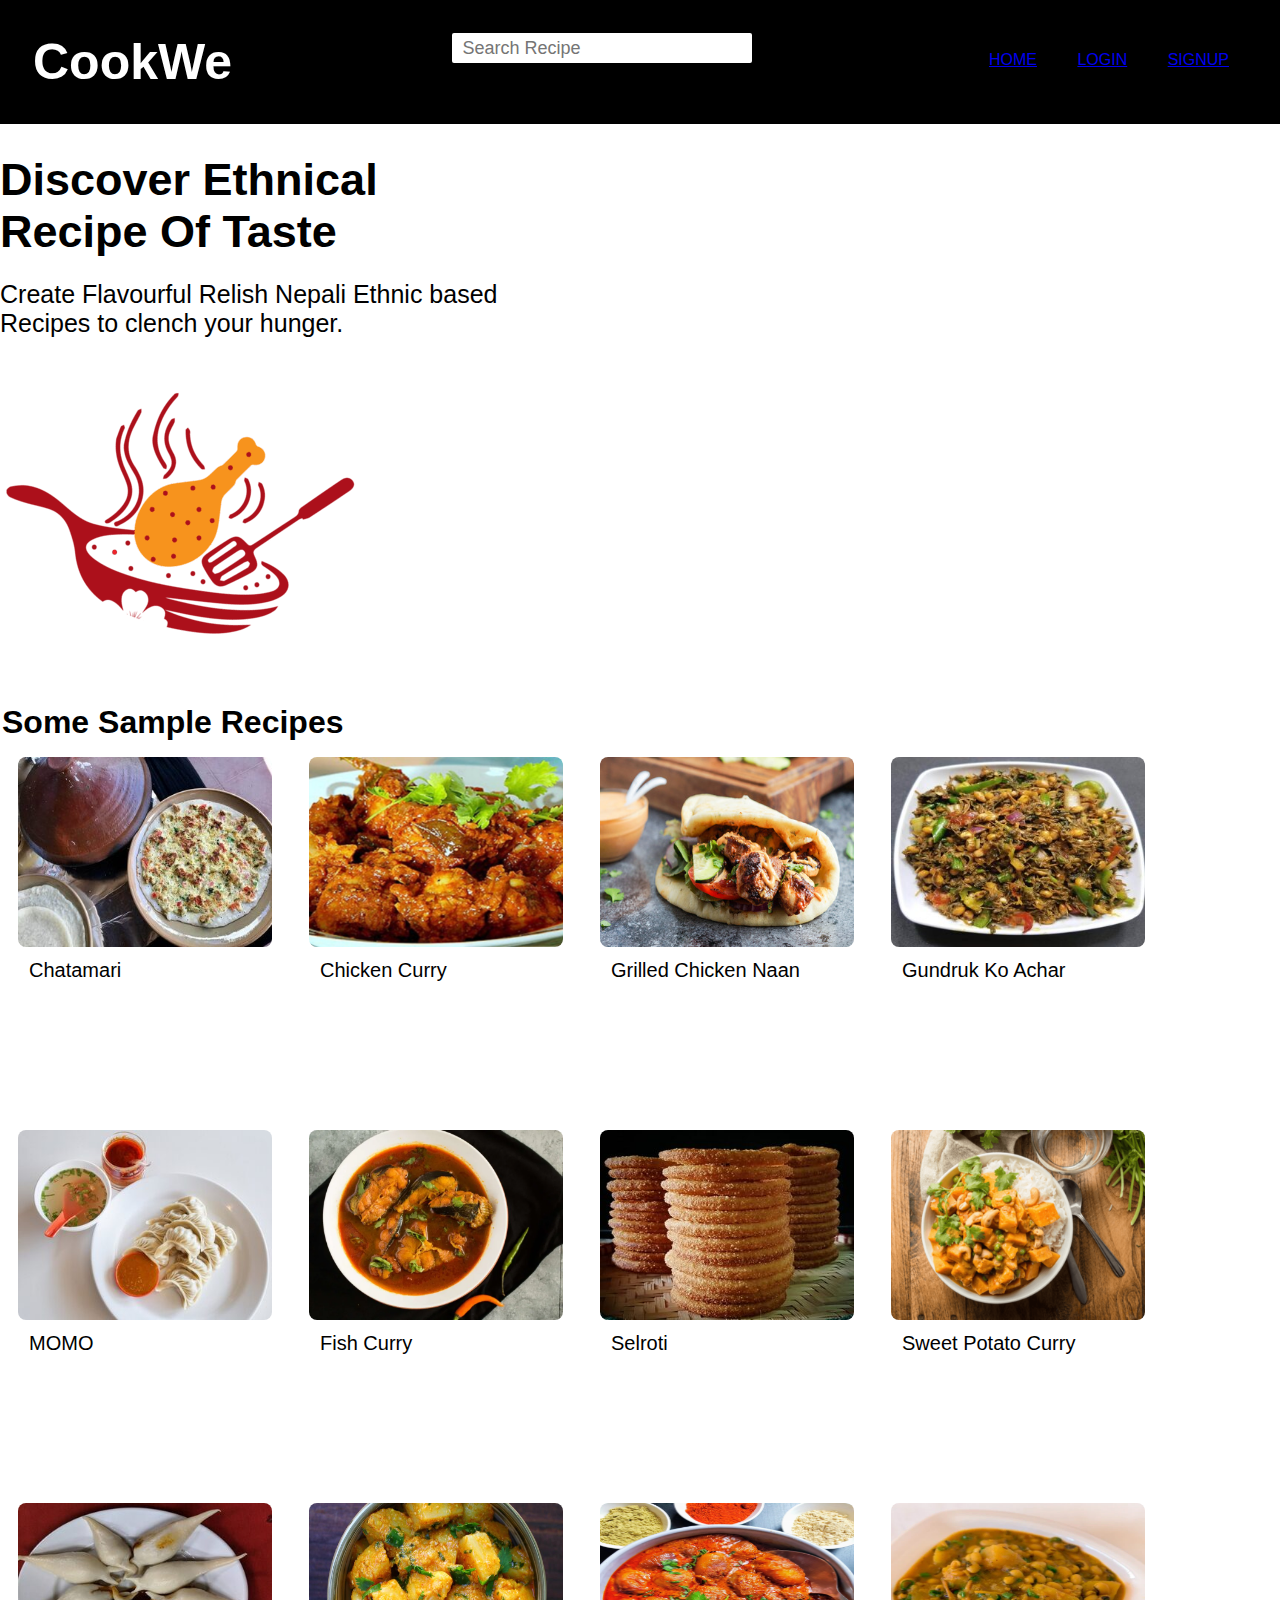
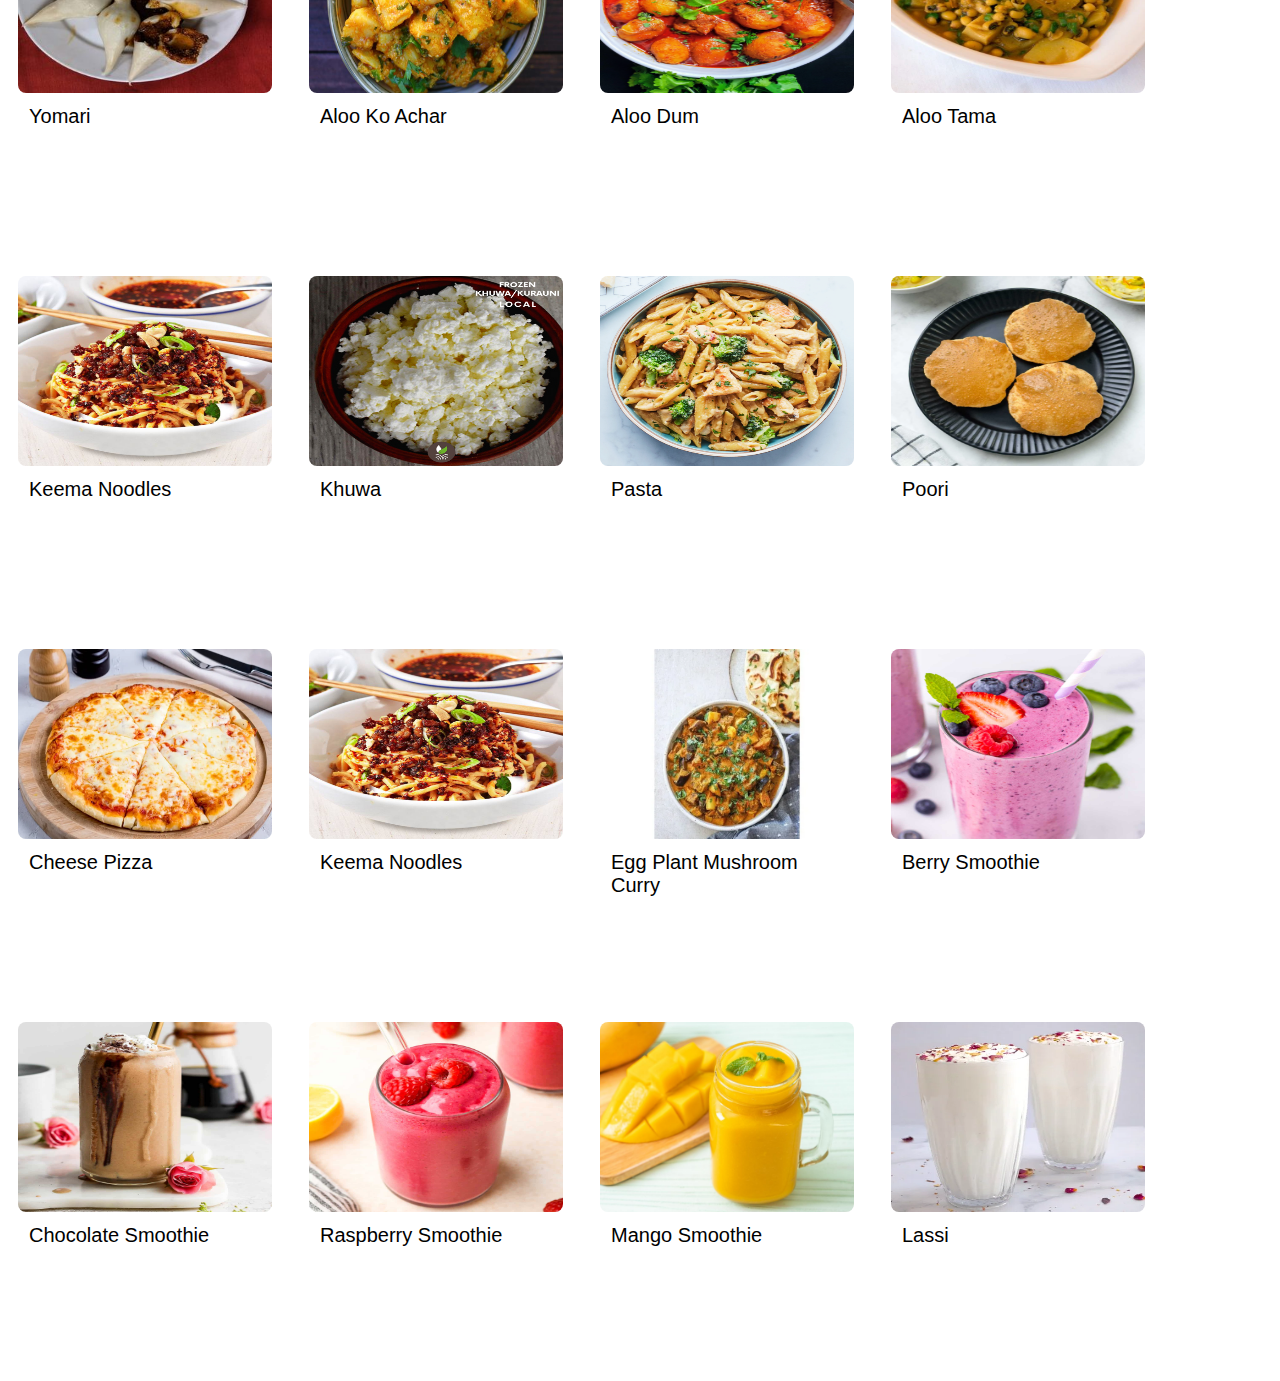
<file: index.html>
<!DOCTYPE html>
<html lang="en">
<head>
    <meta charset="UTF-8">
    <meta name="viewport" content="width=device-width, initial-scale=1.0">
    <title>Document</title>
    <link rel="stylesheet" type="text/css" href="style.css">
    <link rel="stylesheet" href="https://cdnjs.cloudflare.com/ajax/libs/font-awesome/6.5.1/css/all.min.css">
    <style>
        *{
    margin: 0;
    padding: 0px;
    box-sizing: border-box;
}
body {
    font-family: Arial, sans-serif;
    width: 100%;
    height: 100vh;
    background-color: white;
    margin-right: 100px;
}
  /*.section {
    margin-left: 200px;
  }*/
  .cards{
    border: 1px solid white;
    margin: 15px 20px 15px 15px;
    float: left;
    width: 256px;
    height: 343px;
    justify-content: center;
    align-items: center;
  }
 .cards img{
    width: 100%;
    height: 190px;
   
    border-radius: 8px;
 }
 .name{
    padding: 8px;
    margin-left: 3px;
    color:black;
    font-size: 20px;
 }
 .main .text{
    margin-right: 300px;
 }
 .button{
    text-align: left;
 }
 /*ul{
    list-style: none;
    background: black;

  }
  ul li{
    display: inline-block;
    position: relative;
  }
  ul li a{
    display: block;
    padding: 20px 25px;
    color: white;
    text-decoration: none;
    text-align: center;
    font-size: 20px;
  }
  ul li ul.dropdown{
    display: block;
  }
  ul li ul.dropdown{
    width: 100%;
    background: red;
    position: absolute;
    z-index: 999;
    display: none;
  }*/
    </style>
</head>
<body>
    <header>
        <div class="container">
            <nav>
                <div class="logo">
                    <h1>CookWe</h1>
                </div>
                <div class="input">
                    <input type="text" value="" id="inp" placeholder="Search Recipe">
                    <i class="fa-solid fa-magnifying-glass"></i>
                </div>
                
                <!--<ul>
                    <li><a href="home.html">Home</a></li>
                    <li>
                        <a href="Category">Category</a>
                        <ul class="dropdown">
                            <li><a href="#">Veg</a></li>
                            <li><a href="#">Non-veg</a></li>
                            <li><a href="#">Desserts</a></li>
                            <li><a href="#">Drinks</a></li>
                            <li><a href="#">Pickels</a></li>
                            <li><a href="#">Curry</a></li>

                        </ul>
                    </li>
                    <li><a href="login.html">Login</a></li>
                    <li><a href="signup.html">SignUp</a></li>


                </ul>-->
                <div class="nav">
                    <ul>
                        <li><a href="home.html">Home</a></li>
                        <li><a href="login.html">LOGIN</a></li>
                        <li><a href="signup.html">SIGNUP</a></li>
                      </ul>
                </div>
            </nav>
            <!--main page-->
            <div class="main">
                <div class="text">
                    <h1>Discover Ethnical Recipe Of Taste</h1>
                    <p>Create Flavourful Relish Nepali Ethnic based Recipes to clench your hunger. </p>
                   
                </div>
                <img src="cooklogo.png" alt="">
            </div>
            <!--card food-->
            <table>
                <tr>
                    <td>
                        <div class="head">
                            <h1>Some Sample Recipes</h1>
                        </div>
    <section>
    <div class="card">
        <div class="cards">
            <a href="chatamarii.html"><img src="chatamari.jpg" alt=""></a>
            <div class="name">Chatamari</div>
        </div>
        <div class="cards">
            <a href="#"><img src="chickencurry.png" alt=""></a>
            <div class="name">Chicken Curry</div>
        </div>
        <div class="cards">
            <a href="#"><img src="grilledchickennaan.jpg" alt=""></a>
            <div class="name">Grilled Chicken Naan</div>
        </div>
        <div class="cards">
            <a href="#"><img src="gundrukachar.jpg" alt=""></a>
            <div class="name">Gundruk Ko Achar</div>
        </div>
        <div class="cards">
            <a href="#"><img src="momo.jpg" alt=""></a>
            <div class="name">MOMO</div>
        </div>
        <div class="cards">
            <a href="#"><img src="fishcurry.webp" alt=""></a>
            <div class="name">Fish Curry</div>
        </div>
        <div class="cards">
            <a href="#"><img src="selroti.jpg" alt=""></a>
            <div class="name">Selroti</div>
        </div>
        <div class="cards">
            <a href="#"><img src="sweetpotatocurry.png" alt=""></a>
            <div class="name">Sweet Potato Curry</div>
        </div>
        <div class="cards">
            <a href="#"><img src="yomari.jpg" alt=""></a>
            <div class="name">Yomari</div>
        </div>
        <div class="cards">
            <a href="#"><img src="alooachar.jpg" alt=""></a>
            <div class="name">Aloo Ko Achar</div>
        </div>
        <div class="cards">
            <a href="#"><img src="aloodum.webp" alt=""></a>
            <div class="name">Aloo Dum</div>
        </div>
        <div class="cards">
            <a href="#"><img src="alootama.webp" alt=""></a>
            <div class="name">Aloo Tama</div>
        </div>
        <div class="cards">
            <a href="#"><img src="keema noodles.jpg" alt=""></a>
            <div class="name">Keema Noodles</div>
        </div>
        <div class="cards">
            <a href="#"><img src="khuwa.png" alt=""></a>
            <div class="name">Khuwa</div>
        </div>
        <div class="cards">
            <a href="#"><img src="pasta.webp" alt=""></a>
            <div class="name">Pasta</div>
        </div>
        <div class="cards">
            <a href="#"><img src="poori.webp" alt=""></a>
            <div class="name">Poori</div>
        </div>
        <div class="cards">
            <a href="#"><img src="cheesepizza.webp" alt=""></a>
            <div class="name">Cheese Pizza</div>
        </div>

        <div class="cards">
            <a href="#"><img src="keema noodles.jpg" alt=""></a>
            <div class="name">Keema Noodles</div>
        </div>
        <div class="cards">
            <a href="#"><img src="eggplantmushroomcurry.webp" alt=""></a>
            <div class="name">Egg Plant Mushroom Curry</div>
        </div>
        <div class="cards">
            <a href="#"><img src="berrysmoothie.jpg" alt=""></a>
            <div class="name">Berry Smoothie</div>
        </div>
       
        <div class="cards">
            <a href="#"><img src="chcolatesmoothie.jpg" alt=""></a>
            <div class="name">Chocolate Smoothie</div>
        </div>
        <div class="cards">
            <a href="#"><img src="raspberrysmothie.jpg" alt=""></a>
            <div class="name">Raspberry Smoothie</div>
        </div>
        <div class="cards">
            <a href="#"><img src="mangosmoothie.jpg" alt=""></a>
            <div class="name">Mango Smoothie</div>
        </div>
        <div class="cards">
            <a href="#"><img src="lassi.webp" alt=""></a>
            <div class="name">Lassi</div>
        </div>
        
    </div>
</section>
</body>
</html>
</file>
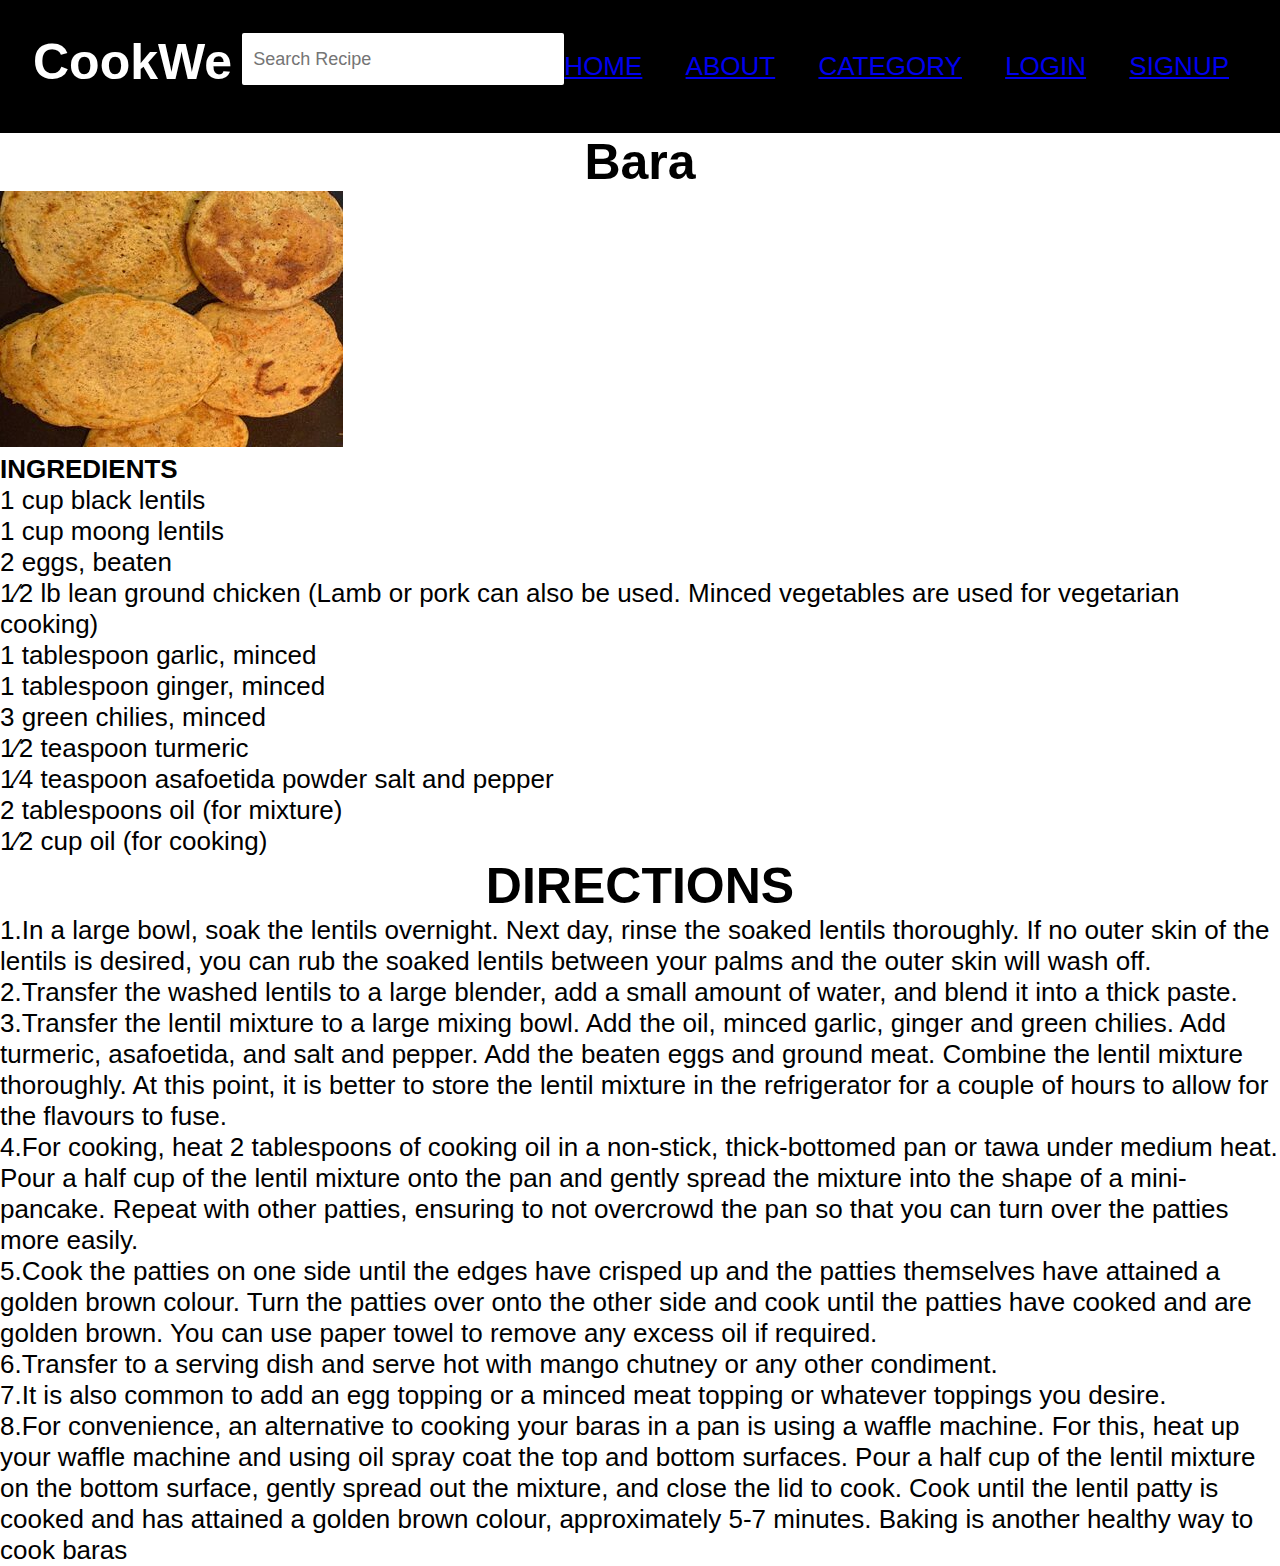
<file: bara.html>
<!DOCTYPE html>
<html lang="en">
<head>
    <meta charset="UTF-8">
    <meta name="viewport" content="width=device-width, initial-scale=1.0">
    <title>bara</title>
</head>
<body>
    <header>
        <div class="container">
            <nav>
                <div class="logo">
                    <h1>CookWe</h1>
                </div>
                
                <div class="input">
                    <input type="text" value="" id="inp" placeholder="Search Recipe">
                    <i class="fa-solid fa-magnifying-glass"></i>
                </div>
                
    <div class="nav">
        <ul>
            <li><a href="home.html">Home</a></li>
            <li><a href="about.html">About</a></li>
            <li><a href="#">Category</a></li>
            <li><a href="login.html">LOGIN</a></li>
            <li><a href="signup.html">SIGNUP</a></li>
          </ul>
    </div>
    
</header>

    
</div>
    <style>
        *{
            font-size: 30px;
        }
.ingredients{
    text-align: center;
    
}
.img{
    text-align: center;
}
h1{
  border-right: 45px;
    text-align: center;
    font-size: 50px;
}
img .ing{
    text-align: right;
    font-size: 35px;
}
*{
    margin: 0;
    padding: 0%;
}
body {
    font-family: Arial, sans-serif;
    margin: 0;
    padding: 0;
    background-color: white;
  }
  nav{
    display: flex;
    justify-content: space-between;
    background-color: black;
    color: white;
    padding: 33px;
    box-shadow: 0px 4px 2px white;
  }
  .nav ul li{
    display: inline-block;
    padding: 18px;
    text-transform: uppercase;
}
.nav ul li a:hover{
    box-shadow: 0 3px 50px red,0 3px 50px red,o 3px 50px red,0 3px 50px red;
}
  .logo h1{
    font-size: 50px;
    color: white;
  }
  .icon{
    margin-left: -11px;
  }
  .icon i{
    font-size: 22px;
    margin-inline: 11px;
    background-color: white;
    color: black;
    padding: 11px;
    border-radius: 2px;
  }
  .icon i:hover{
    color: red;
    cursor: pointer;
  }
  nav input{
    width: 300px;
    padding: 11px;
    height: 30px;
    border: none;
    outline: none;
    font-size: 18px;
    border-radius: 2px;
  }
  .input i{
    margin-left: -28px;
    color: black;
    font-size: 20px;
  }
  .main{
    display: flex;
    justify-content: space-around;
  }
  .main .img{
    width: 33%;
    margin-top: 50px;
  }
  .main .text{
    width: 500px;
    margin-top: 30px;
  }
  .text h1{
    font-size: 45px;
    color: black;
  }
  .text p{
    color: black;
    font-size: 25px;
    margin-top: 22px;
  }
  .text button{
    margin-top: 20px;
    border: none;
    outline: none;
    background-color: black;
    color: white;
    border-radius: 2px;
    font-size: 22px;
    width: 140px;
    height: 40px;
  }
  .crd{
    display: flex;
    justify-content: center;
    color: black;
  }
  .crd .card{
    width: 1000px;
    background-color: white;
    border-radius: 2px;
    padding: 7px;
   
  }
  .crd img{
    padding: 7px;
    border-radius: 2px;
    display: flex;
    width: 343px;
    height: 256px;
    margin: auto;
  border-radius: 8px;
  }
  .card h2{
    margin-top: 12px;

  }
  .head h1{
    text-align: left;
    
  }
  /*.card button{
    margin-top: 25px;
    border: none;
    outline: none;
    background-color: black;
    color: white;
    border-radius: 2px;
    font-size: 22px;
    width: 140px;
    height: 38px;
  }*/
  /*.review .customer{
    width: 343px;
    height: 246px;
    background-color: black;
    color: white;
    text-align: center;
  }
  .customer img{
    width: 33%;
    border-radius: 50%;
  }*/

  
    </style>
    <h1>Bara</h1>
</body>
<img src="bara.jpg" alt="">
<p>
   <style>
    *{
        font-size: 26px;
    }
   </style>
    <h2> INGREDIENTS</h2>
1 cup black lentils <br>
1 cup moong lentils <br>
2 eggs, beaten <br>
1⁄2 lb lean ground chicken (Lamb or pork can also be used. Minced vegetables are used for vegetarian cooking) <br>
1 tablespoon garlic, minced <br>
1 tablespoon ginger, minced <br>
3 green chilies, minced <br>
1⁄2 teaspoon turmeric <br>
1⁄4 teaspoon asafoetida powder
    salt and pepper <br>
2 tablespoons oil (for mixture) <br>
1⁄2 cup oil (for cooking)
</p>
<p>
    <h1> DIRECTIONS</h1>
1.In a large bowl, soak the lentils overnight. Next day, rinse the soaked lentils thoroughly. If no outer skin of the lentils is desired, you can rub the soaked lentils between your palms and the outer skin will wash off. <br>
2.Transfer the washed lentils to a large blender, add a small amount of water, and blend it into a thick paste. <br>
3.Transfer the lentil mixture to a large mixing bowl. Add the oil, minced garlic, ginger and green chilies. Add turmeric, asafoetida, and salt and pepper. Add the beaten eggs and ground meat. Combine the lentil mixture thoroughly. At this point, it is better to store the lentil mixture in the refrigerator for a couple of hours to allow for the flavours to fuse. <br>
4.For cooking, heat 2 tablespoons of cooking oil in a non-stick, thick-bottomed pan or tawa under medium heat. Pour a half cup of the lentil mixture onto the pan and gently spread the mixture into the shape of a mini-pancake. Repeat with other patties, ensuring to not overcrowd the pan so that you can turn over the patties more easily. <br>
5.Cook the patties on one side until the edges have crisped up and the patties themselves have attained a golden brown colour. Turn the patties over onto the other side and cook until the patties have cooked and are golden brown. You can use paper towel to remove any excess oil if required. <br>
6.Transfer to a serving dish and serve hot with mango chutney or any other condiment. <br>
7.It is also common to add an egg topping or a minced meat topping or whatever toppings you desire. <br>
8.For convenience, an alternative to cooking your baras in a pan is using a waffle machine. For this, heat up your waffle machine and using oil spray coat the top and bottom surfaces. Pour a half cup of the lentil mixture on the bottom surface, gently spread out the mixture, and close the lid to cook. Cook until the lentil patty is cooked and has attained a golden brown colour, approximately 5-7 minutes. Baking is another healthy way to cook baras <br>
</p>
</html>
</file>
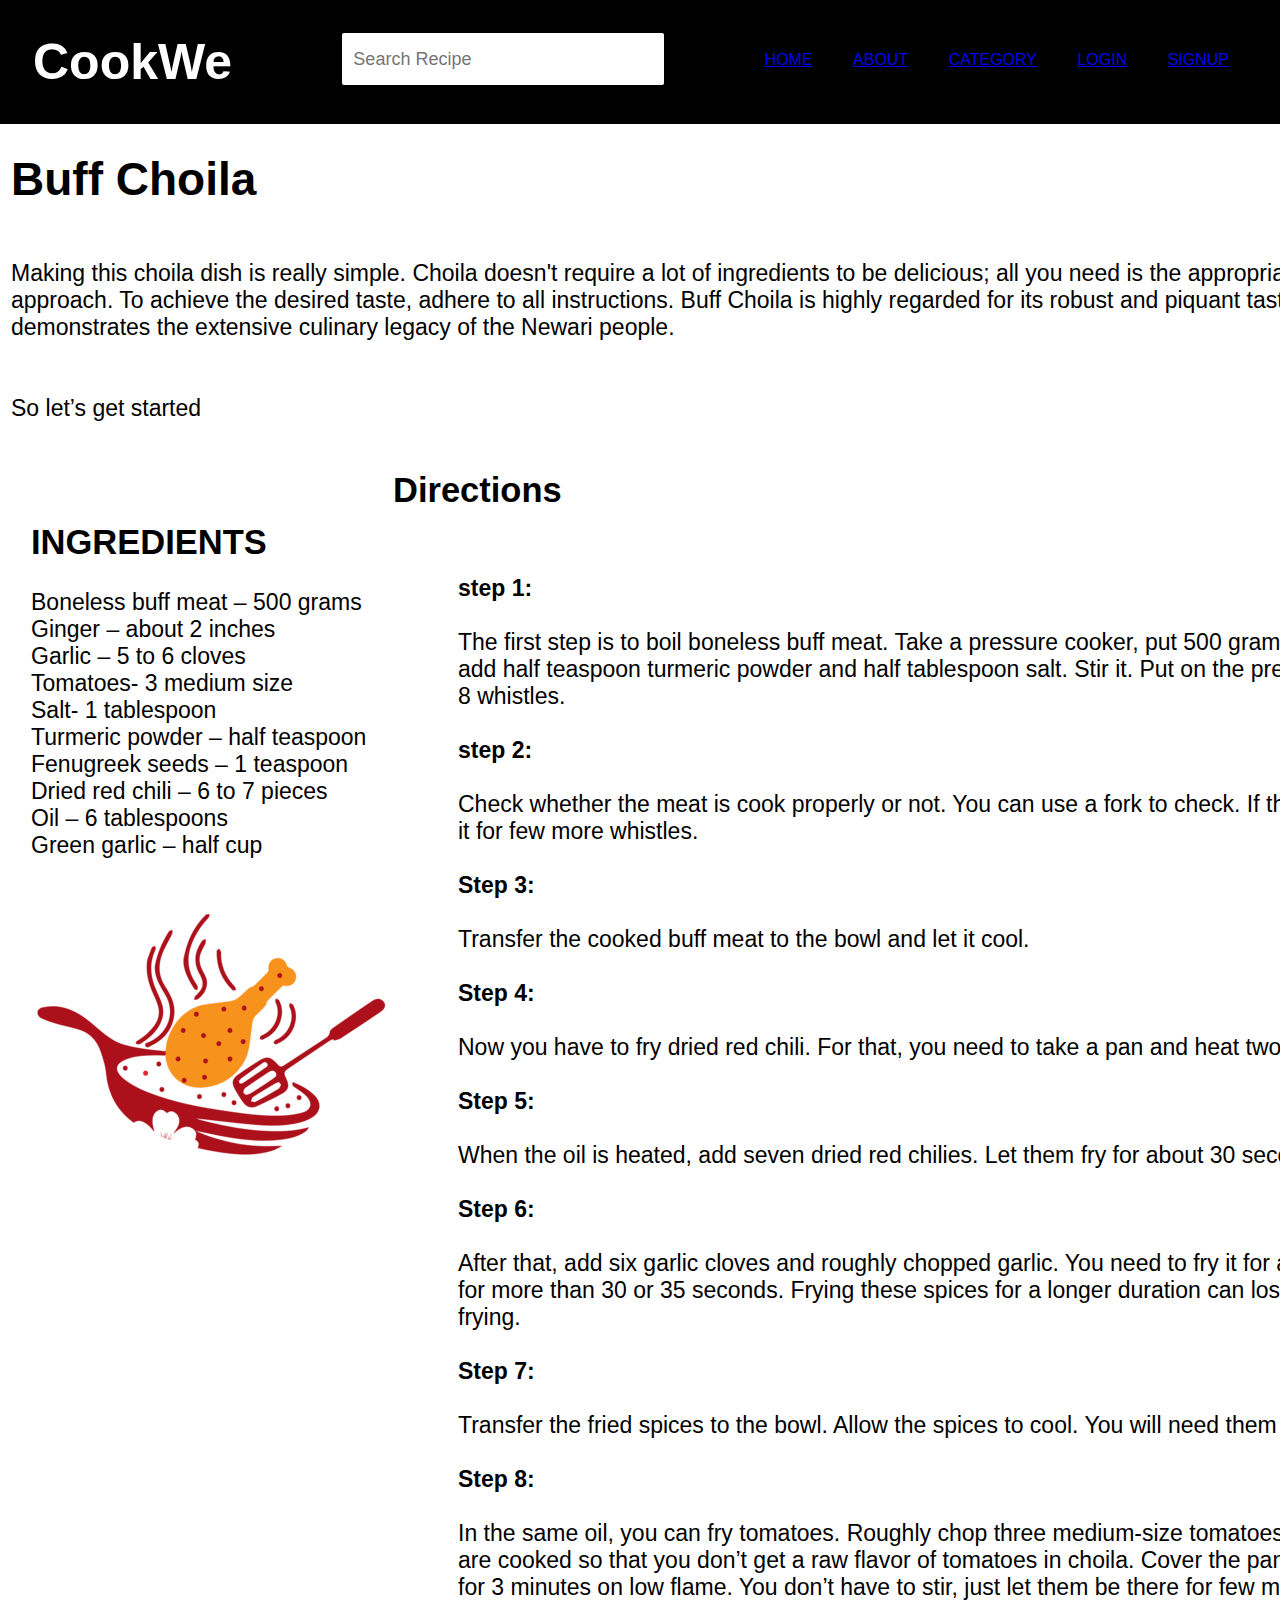
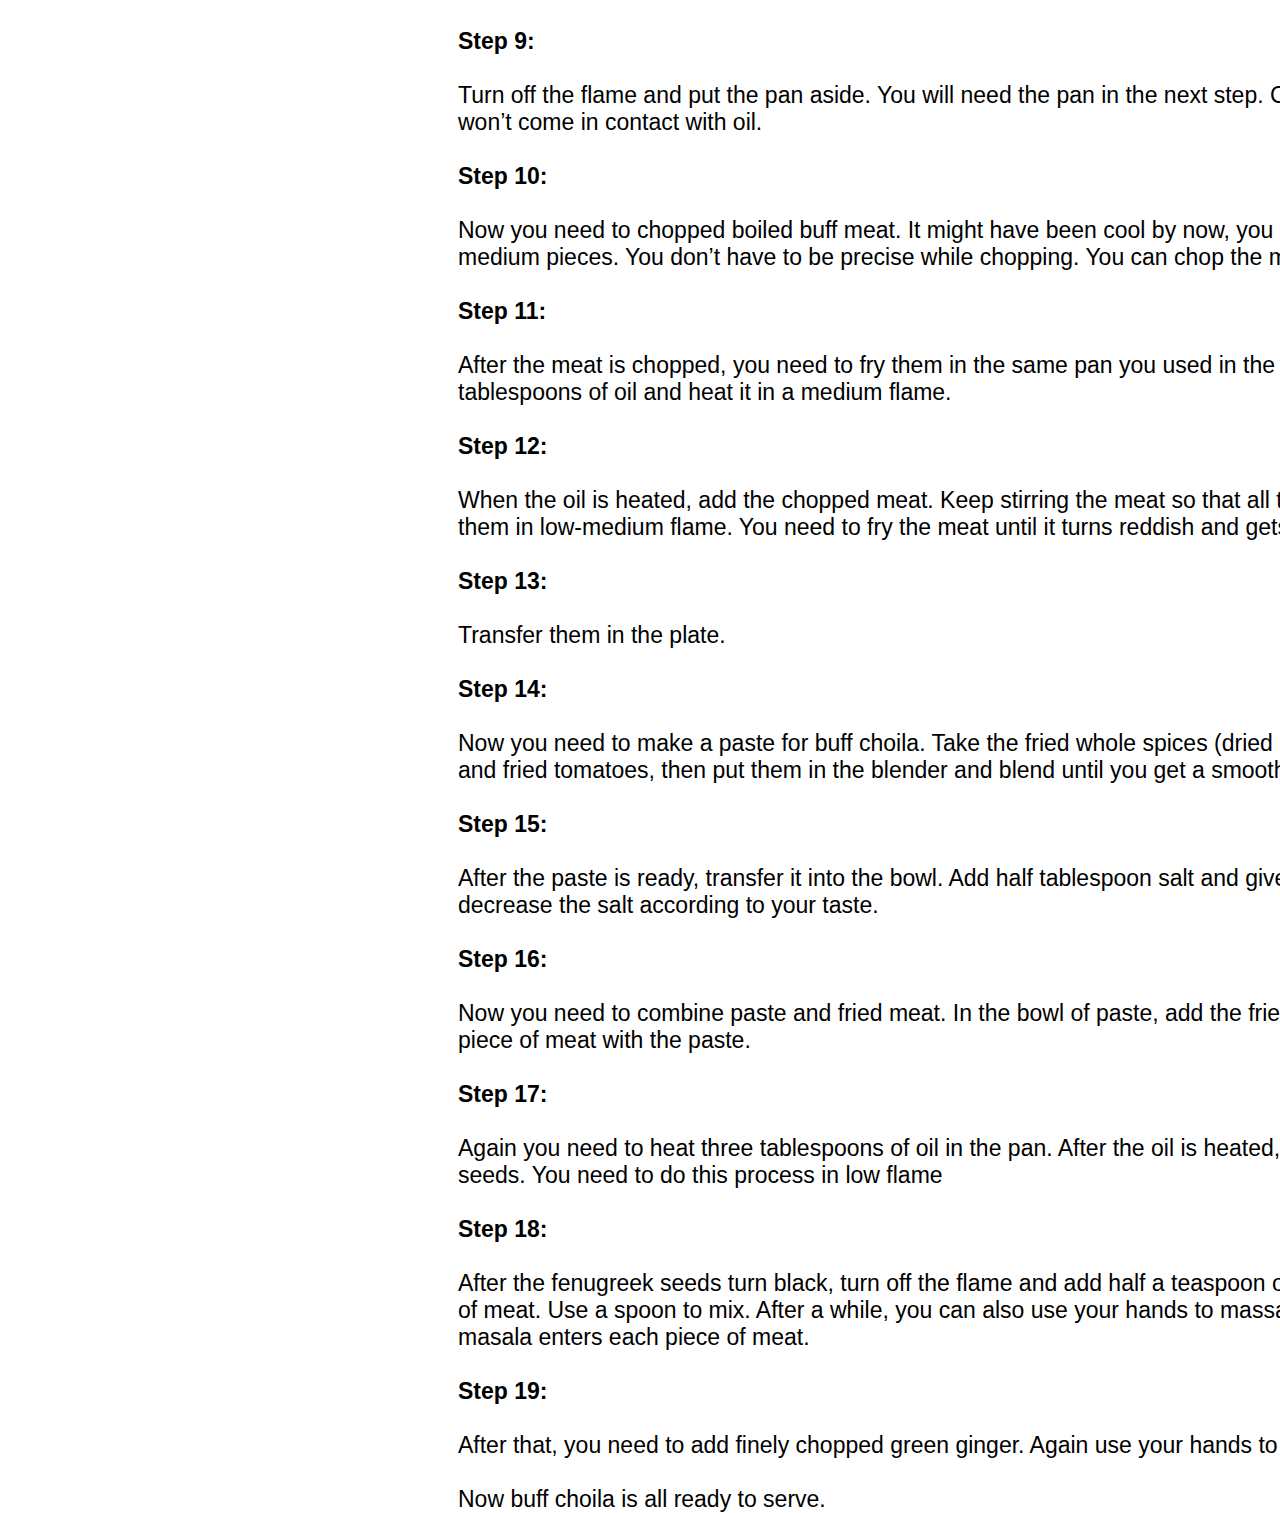
<file: buffchoiloaa.html>
<!DOCTYPE html>
<html lang="en">
<head>
    <meta charset="UTF-8">
    <meta name="viewport" content="width=\, initial-scale=1.0">
    <title>Document</title>
    <style>
          *{
    margin: 0;
    padding: 0%;
}
body {
    font-family: Arial, sans-serif;
    margin: 0;
    padding: 0;
    background-color: white;
  }
  .wrapper{
    border: 1px solid white;
    height: 256px;
    width: 100%;
    margin-left: 10px;
  }
  .image{
    border: 1px solid white;
    width: 343px;
    height: 256px;
    float: right;
  }
.detail{
    float: left;
    font-size: 23px;
}
.things{
    display: flex;
    border-radius: 30px;
    border: 20px solid white;
    
}

.card{
    border: 50px solid white;
    margin: 15px 20px 15px 15px;
    float: left;
    width: 1200px;
    height: 1200px;
    justify-content: center;
    align-items: center;
  }
  /*nav bar*/
  nav{
    display: flex;
    justify-content: space-between;
    background-color: black;
    color: white;
    padding: 33px;
    box-shadow: 0px 4px 2px white;
  }
  .nav ul li{
    display: inline-block;
    padding: 18px;
    text-transform: uppercase;
}
.nav ul li a:hover{
    box-shadow: 0 3px 50px red,0 3px 50px red,o 3px 50px red,0 3px 50px red;
}
  .logo h1{
    font-size: 50px;
    color: white;
  }
  .icon{
    margin-left: -11px;
  }
  .icon i{
    font-size: 22px;
    margin-inline: 11px;
    background-color: white;
    color: black;
    padding: 11px;
    border-radius: 2px;
  }
  .icon i:hover{
    color: red;
    cursor: pointer;
  }
  nav input{
    width: 300px;
    padding: 11px;
    height: 30px;
    border: none;
    outline: none;
    font-size: 18px;
    border-radius: 2px;
  }
  .input i{
    margin-left: -28px;
    color: black;
    font-size: 20px;
  }
  .directions{
    float: right;
  }
    </style>
</head>
<body>
    <header>
        <div class="container">
            <nav>
                <div class="logo">
                    <h1>CookWe</h1>
                </div>
                
                <div class="input">
                    <input type="text" value="" id="inp" placeholder="Search Recipe">
                    <i class="fa-solid fa-magnifying-glass"></i>
                </div>
                
    <div class="nav">
        <ul>
            <li><a href="home.html">Home</a></li>
            <li><a href="about.html">About</a></li>
            <li><a href="#">Category</a></li>
            <li><a href="login.html">LOGIN</a></li>
            <li><a href="signup.html">SIGNUP</a></li>
          </ul>
    </div>
    
</header>
<div class="wrapper">
       
    <div class="detail">
       <br> <h1>Buff Choila<br> </h1>
     <br>
     <div class="image">
        <img src="buff.jpg" alt=""> 
    </div>
    <br>Making this choila dish is really simple. Choila doesn't require a lot of ingredients to be delicious; all you need is the appropriate approach. To achieve the desired taste, adhere to all instructions. Buff Choila is highly regarded for its robust and piquant taste, which demonstrates the extensive culinary legacy of the Newari people.<br>
    <br>
        
           <br>So let’s get started
       <br>
           <br>
           <div class="things">
       <div class="ingredients">
      <br><br> <h2>INGREDIENTS</h2>
       <br>
     
       Boneless buff meat – 500 grams <br>
Ginger – about 2 inches <br>
Garlic – 5 to 6 cloves <br>
Tomatoes- 3 medium size <br>
Salt- 1 tablespoon <br>
Turmeric powder – half teaspoon <br>
Fenugreek seeds – 1 teaspoon <br>
Dried red chili – 6 to 7 pieces <br>
Oil – 6 tablespoons <br>
Green garlic – half cup <br>
<img src="cooklogo.png" alt="">
</div>
<table>
    <tr>
        <td>
            <section>
            
            <div class="directions">
                <h2>Directions</h2>
                <div class="card">
                    
                    <b>step 1: </b><br><br>
        The first step is to boil boneless buff meat. Take a pressure cooker, put 500 grams boneless buff meat, pour water, add half teaspoon turmeric powder and half tablespoon salt. Stir it. Put on the pressure lid and cook the meat for 7 to 8 whistles. <br><br>
      
        <b>step 2:</b> <br><br>
        Check whether the meat is cook properly or not. You can use a fork to check. If the meat is not cooked, you can cook it for few more whistles. <br>  <br>

       <b> Step 3:</b><br><br>
        Transfer the cooked buff meat to the bowl and let it cool. <br><br>
        
       <b>Step 4:</b> <br><br>
         Now you have to fry dried red chili. For that, you need to take a pan and heat two tablespoons of oil. <br><br>
        
        <b>Step 5:</b><br><br>
        When the oil is heated, add seven dried red chilies. Let them fry for about 30 seconds. Stir while frying. <br><br>
        
        <b>Step 6:</b><br><br>
        After that, add six garlic cloves and roughly chopped garlic. You need to fry it for another half minute. Don’t fry them for more than 30 or 35 seconds. Frying these spices for a longer duration can lose taste. Ensure you are stirring while frying. <br><br>
        
       <b>Step 7:</b> <br><br>
        Transfer the fried spices to the bowl. Allow the spices to cool. You will need them in the coming steps. <br><br>
        
        <b>Step 8:</b><br><br>
        In the same oil, you can fry tomatoes. Roughly chop three medium-size tomatoes and add them to the oil. Tomatoes are cooked so that you don’t get a raw flavor of tomatoes in choila. Cover the pan with the lid and allow them to cook for 3 minutes on low flame. You don’t have to stir, just let them be there for few minutes. <br><br>
        
        <b>Step 9:</b><br><br>
        Turn off the flame and put the pan aside. You will need the pan in the next step. Cover the pan with a lid so that dirt won’t come in contact with oil. <br><br>
        
       <b>Step 10:</b> <br><br>
        Now you need to chopped boiled buff meat. It might have been cool by now, you can hold it and start chopping into medium pieces. You don’t have to be precise while chopping. You can chop the meat into any shape. <br><br>
        
        <b>Step 11:</b><br><br>
        After the meat is chopped, you need to fry them in the same pan you used in the previous steps. Add three tablespoons of oil and heat it in a medium flame. <br><br>
        
       <b>Step 12:</b> <br><br>
        When the oil is heated, add the chopped meat. Keep stirring the meat so that all the sides are cooked evenly. Fry them in low-medium flame. You need to fry the meat until it turns reddish and gets crispy. <br><br>
        
        <b>Step 13:</b><br><br>
        Transfer them in the plate. <br><br>
        
     <b>Step 14:</b><br><br>
        Now you need to make a paste for buff choila. Take the fried whole spices (dried red chilies, ginger, and garlic cloves), and fried tomatoes, then put them in the blender and blend until you get a smooth paste.   <br><br>
        
          <b>Step 15:</b><br><br>
        After the paste is ready, transfer it into the bowl. Add half tablespoon salt and give it a mix. You can increase or decrease the salt according to your taste. <br><br>
        
         <b>Step 16:</b><br><br>
        Now you need to combine paste and fried meat. In the bowl of paste, add the fried meat. Use your hands to rub each piece of meat with the paste. <br><br>
        
       <b>Step 17:</b> <br><br>
        Again you need to heat three tablespoons of oil in the pan. After the oil is heated, add one tablespoon of fenugreek seeds. You need to do this process in low flame <br><br>
        <b>Step 18:</b><br><br>
        After the fenugreek seeds turn black, turn off the flame and add half a teaspoon of turmeric powder. Pour it in the bowl of meat. Use a spoon to mix. After a while, you can also use your hands to massage the meat. This ensures that masala enters each piece of meat. <br><br>
        
        <b>Step 19:</b><br><br>
        After that, you need to add finely chopped green ginger. Again use your hands to mix. <br><br>
        
        Now buff choila is all ready to serve.
</file>
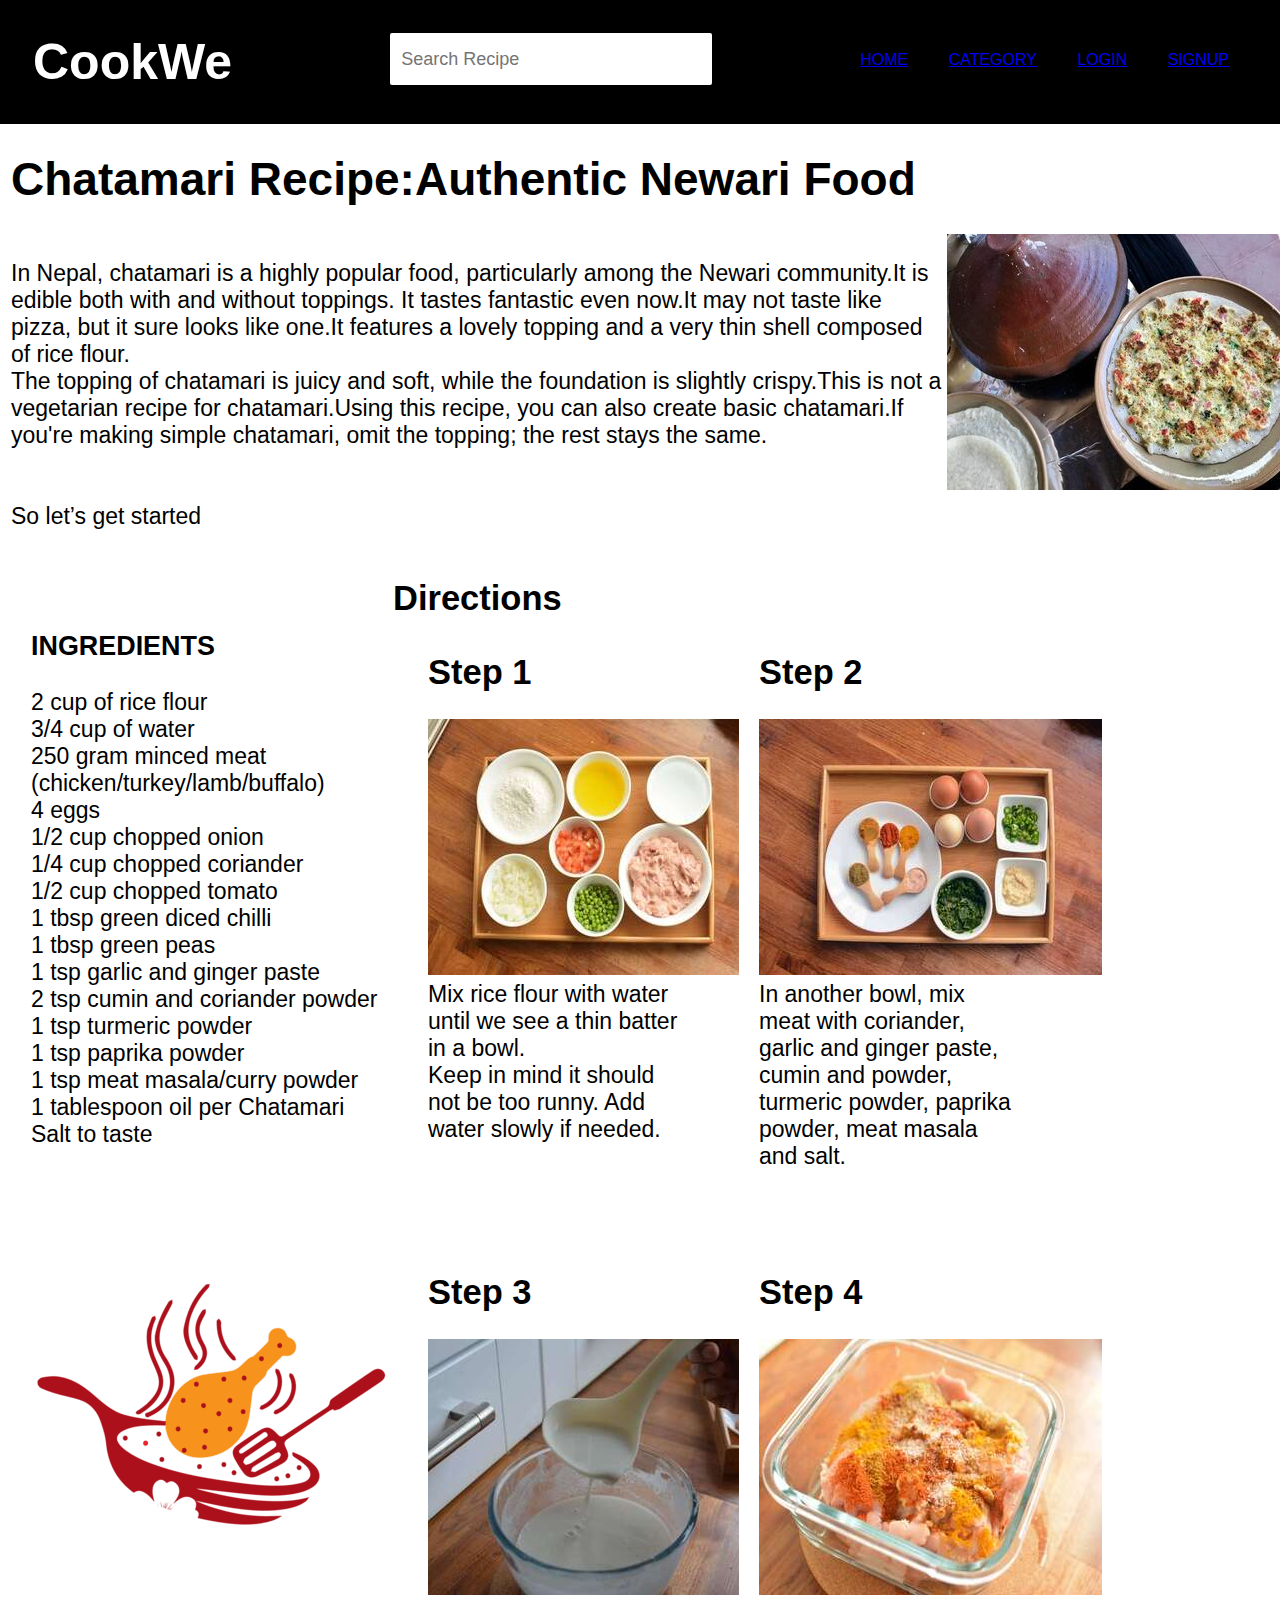
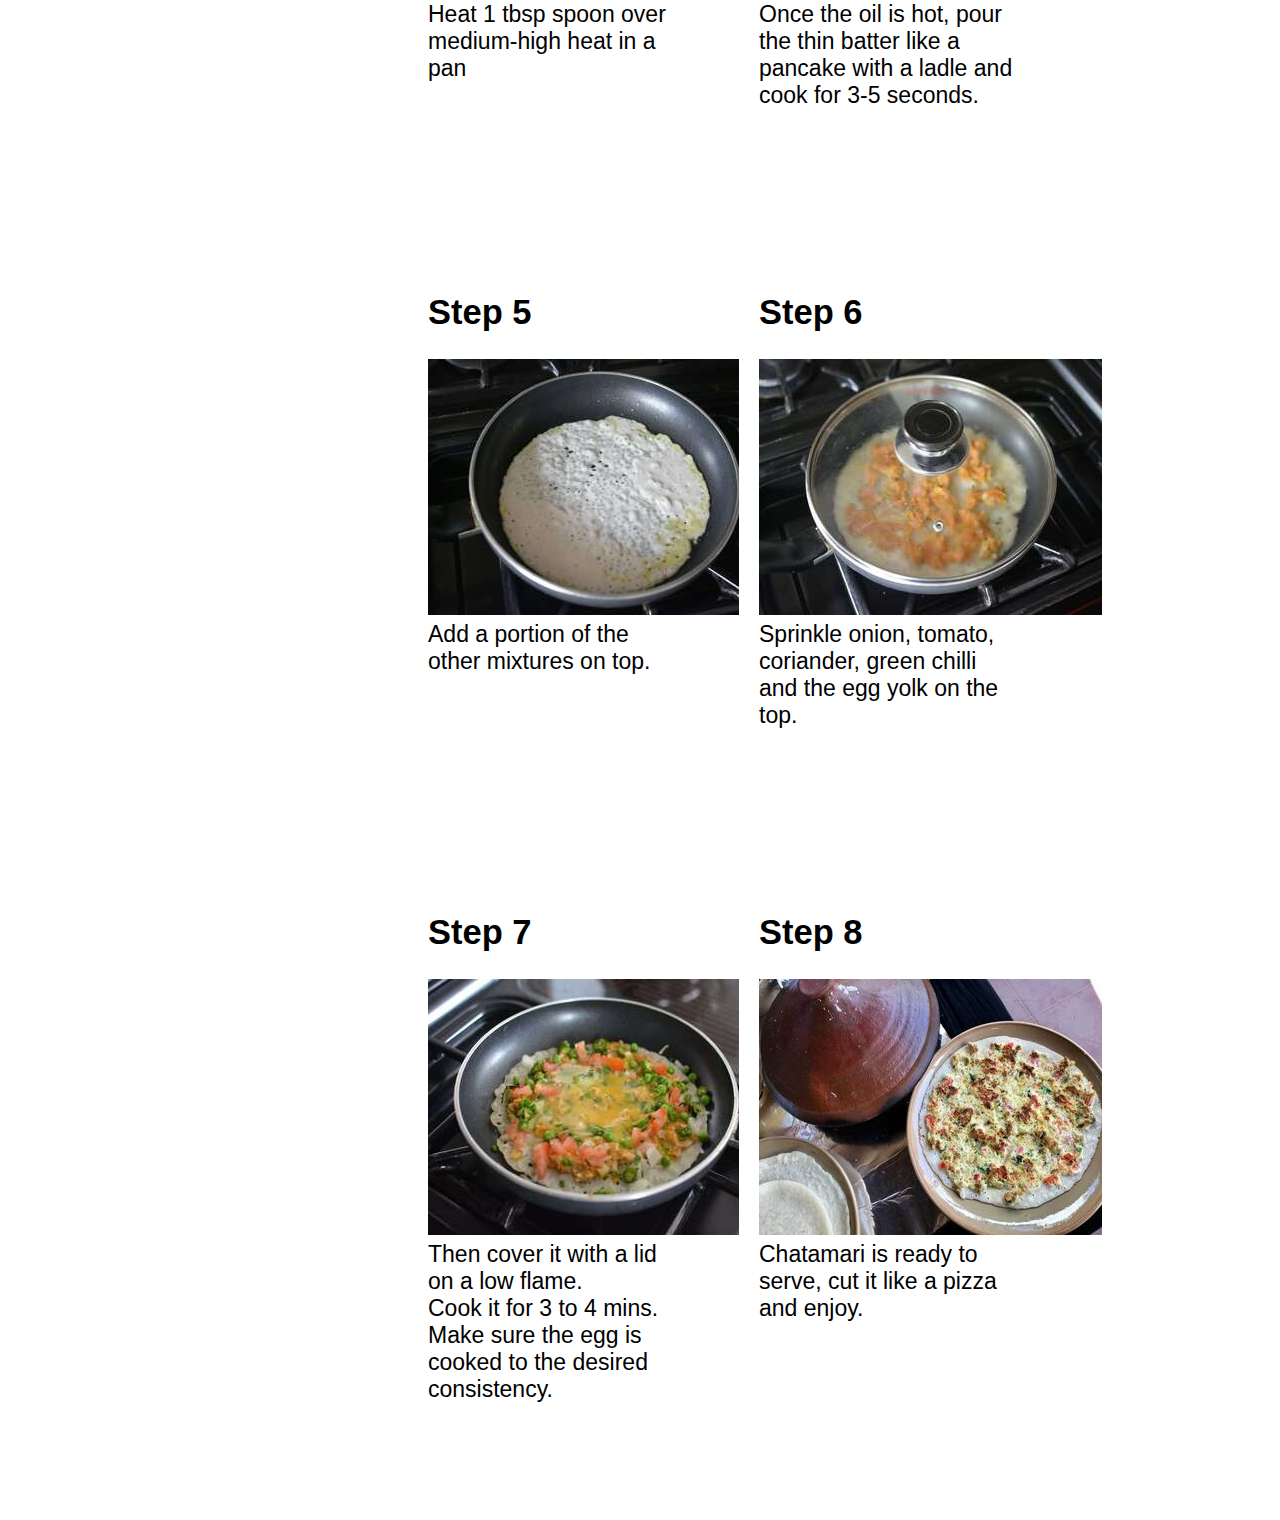
<file: chatamarii.html>
<!DOCTYPE html>
<html lang="en">
<head>
    <meta charset="UTF-8">
    <meta name="viewport" content="width=device-width, initial-scale=1.0">
    <title>Document</title>
    <script src="https://cdnjs.cloudflare.com/ajax/libs/font-awesome/6.5.1/css/all.min.css" crossorigin="anonymous"></script>
    <style>
       *{
    margin: 0;
    padding: 0%;
}
body {
    font-family: Arial, sans-serif;
    margin: 0;
    padding: 0;
    background-color: white;
  }
  .wrapper{
    border: 1px solid white;
    height: 256px;
    width: 100%;
    margin-left: 10px;
  }
  .image{
    border: 1px solid white;
    width: 343px;
    height: 256px;
    float: right;
  }
.detail{
    float: left;
    font-size: 23px;
}
.things{
    display: flex;
    border-radius: 30px;
    border: 20px solid white;
}

.card{
    border: 20px solid white;
    margin: 15px 20px 15px 15px;
    float: left;
    width: 256px;
    height: 550px;
    justify-content: center;
    align-items: center;
  }
  /*nav bar*/
  nav{
    display: flex;
    justify-content: space-between;
    background-color: black;
    color: white;
    padding: 33px;
    box-shadow: 0px 4px 2px white;
  }
  .nav ul li{
    display: inline-block;
    padding: 18px;
    text-transform: uppercase;
}
.nav ul li a:hover{
    box-shadow: 0 3px 50px red,0 3px 50px red,o 3px 50px red,0 3px 50px red;
}
  .logo h1{
    font-size: 50px;
    color: white;
  }
  .icon{
    margin-left: -11px;
  }
  .icon i{
    font-size: 22px;
    margin-inline: 11px;
    background-color: white;
    color: black;
    padding: 11px;
    border-radius: 2px;
  }
  .icon i:hover{
    color: red;
    cursor: pointer;
  }
  nav input{
    width: 300px;
    padding: 11px;
    height: 30px;
    border: none;
    outline: none;
    font-size: 18px;
    border-radius: 2px;
  }
  .input i{
    margin-left: -28px;
    color: black;
    font-size: 20px;
  }
  


    </style>
</head>
<body>
    <header>
        <div class="container">
            <nav>
                <div class="logo">
                    <h1 >CookWe</h1>
                </div>
                <div class="input">
                    <input type="text" value="" id="inp" placeholder="Search Recipe">
                    <i class="fa-solid fa-magnifying-glass"></i>
                </div>
                <div class="nav">
                    <ul>
                        <li><a href="home.html">Home</a></li>
                        
                        <li><a href="#">Category</a></li>
                        <li><a href="login.html">LOGIN</a></li>
                        <li><a href="signup.html">SIGNUP</a></li>
                      </ul>
                </div>
            </nav>
        </header>
            
    <div class="wrapper">
       
        <div class="detail">
           <br> <h1>Chatamari Recipe:Authentic Newari Food<br> </h1>
         <br>
         <div class="image">
            <img src="chatamari.jpg" alt=""> 
        </div>
           <br>In Nepal, chatamari is a highly popular food, particularly among the Newari community.It is edible both with and without toppings. It tastes fantastic even now.It may not taste like pizza, but it sure looks like one.It features a lovely topping and a very thin shell composed of rice flour. <br> The topping of chatamari is juicy and soft, while the foundation is slightly crispy.This is not a vegetarian recipe for chatamari.Using this recipe, you can also create basic chatamari.If you're making simple chatamari, omit the topping; the rest stays the same.
          <br>
          <br>
        
        
           <br>So let’s get started
       <br>
           <br>
           <div class="things">
       <div class="ingredients">
      <br><br> <h3>INGREDIENTS</h3>
       <br>
       
       2 cup of rice flour <br>
        3/4 cup of water <br>
        250 gram minced meat <br>(chicken/turkey/lamb/buffalo) <br>
        4 eggs <br>
        1/2 cup chopped onion <br>
        1/4 cup chopped coriander <br>
        1/2  cup chopped tomato <br>
        1 tbsp green diced chilli <br>
        1 tbsp green peas <br>
        1 tsp garlic and ginger paste <br>
        2 tsp cumin and coriander powder <br>
        1 tsp turmeric powder <br>
        1 tsp paprika powder <br>
        1 tsp meat masala/curry powder <br>
        1 tablespoon oil per Chatamari <br>
        Salt to taste <br><br><br><br>
        <img src="cooklogo.png" alt="">
        
    
    </div>
    <table>
        <tr>
            <td>
                <section>
                
                <div class="directions">
                    <h2>Directions</h2>
                    <div class="card">
                        
                        <h2>Step 1</h2><br>
                        <img src="chat1.jpg" alt=""><br>
                        
                        Mix rice flour with water until we see a thin batter in a bowl. <br> Keep in mind it should not be too runny. Add water slowly if needed. <br><br>
                    </div>
                    <div class="card">
                        <h2><b>Step 2</b></h2><br>
                        <img src="chat2.jpg" alt=""><br>
                        
                       In another bowl, mix meat with coriander, garlic and ginger paste, <br>cumin and powder, turmeric powder, paprika powder, meat masala and salt. <br><br>
                        </div>
                        <div class="card">
                           <h2>Step 3</h2><br>
                            <img src="chat3.jpg" alt=""><br>
                           
                            Heat 1 tbsp spoon over medium-high heat in a pan<br><br>
                        </div>
                        <div class="card">
                            <h2>Step 4</h2><br>
                            <img src="chat4.jpg" alt=""><br>
                           
                            Once the oil is hot, pour the thin batter like a pancake with a ladle and cook for 3-5 seconds.<br><br>
                        </div>
                    </div>
                        <div class="crd">
                        <div class="card">
                            <h2>Step 5</h2><br>
                            <img src="chat5.jpg" alt=""><br>
                           
                            Add a portion of the other mixtures on top. <br><br>
                        </div>
                        <div class="card">
                            <h2>Step 6</h2><br>
                            <img src="chat6.jpg" alt=""><br>
                          
                            Sprinkle onion, tomato, coriander, green chilli and the egg yolk on the top. <br><br>
                        </div>
                        <div class="card">
                            <h2>Step 7</h2><br>
                            <img src="chat7.jpg" alt=""><br>
                            
                            Then cover it with a lid on a low flame. <br>Cook it for 3 to 4 mins. Make sure the egg is cooked to the desired consistency. <br><br>
                        </div>
                        <div class="card">
                            <h2>Step 8</h2><br>
                            <img src="chatamari.jpg" alt=""><br>
                          
                               Chatamari is ready to serve, cut it like a pizza and enjoy. <br><br>
                        </div>
                    </div>
                    </table>
</section>
    </div>
</div>
</div>
</body>
</html>
</file>
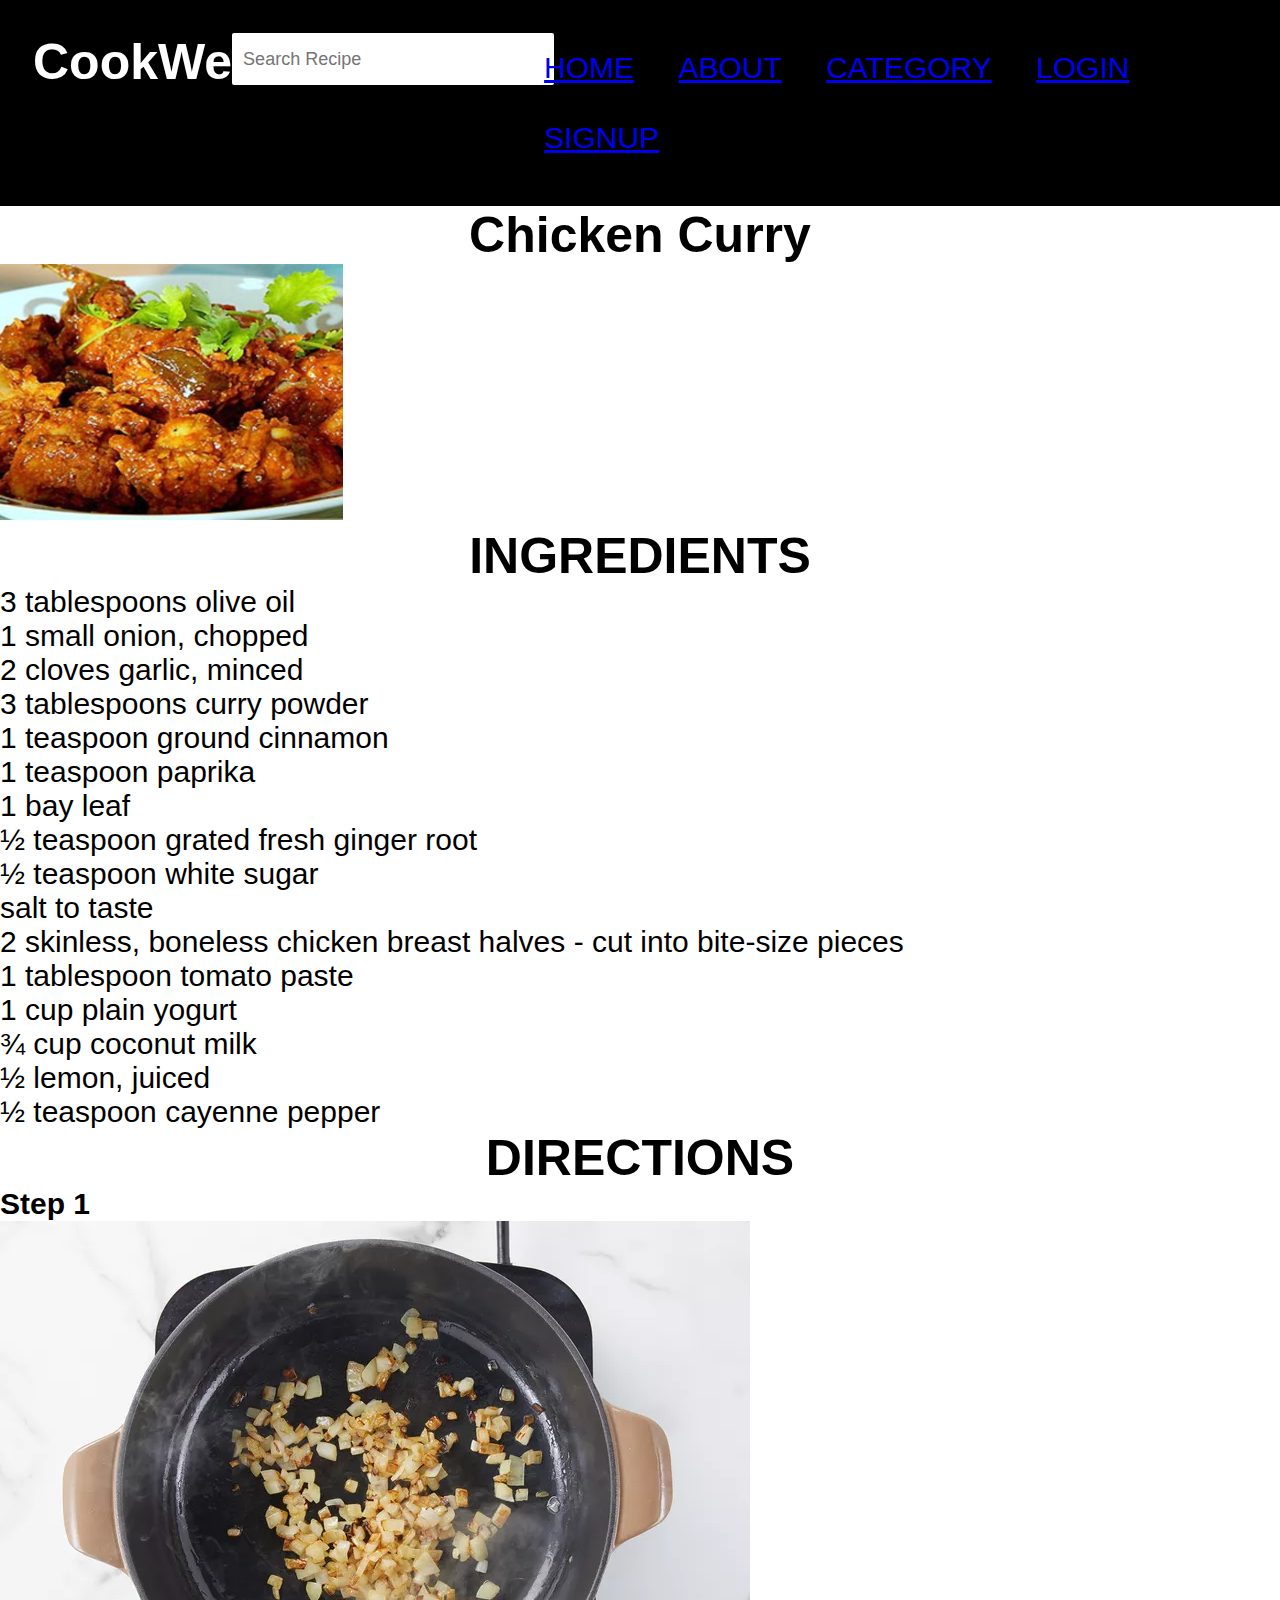
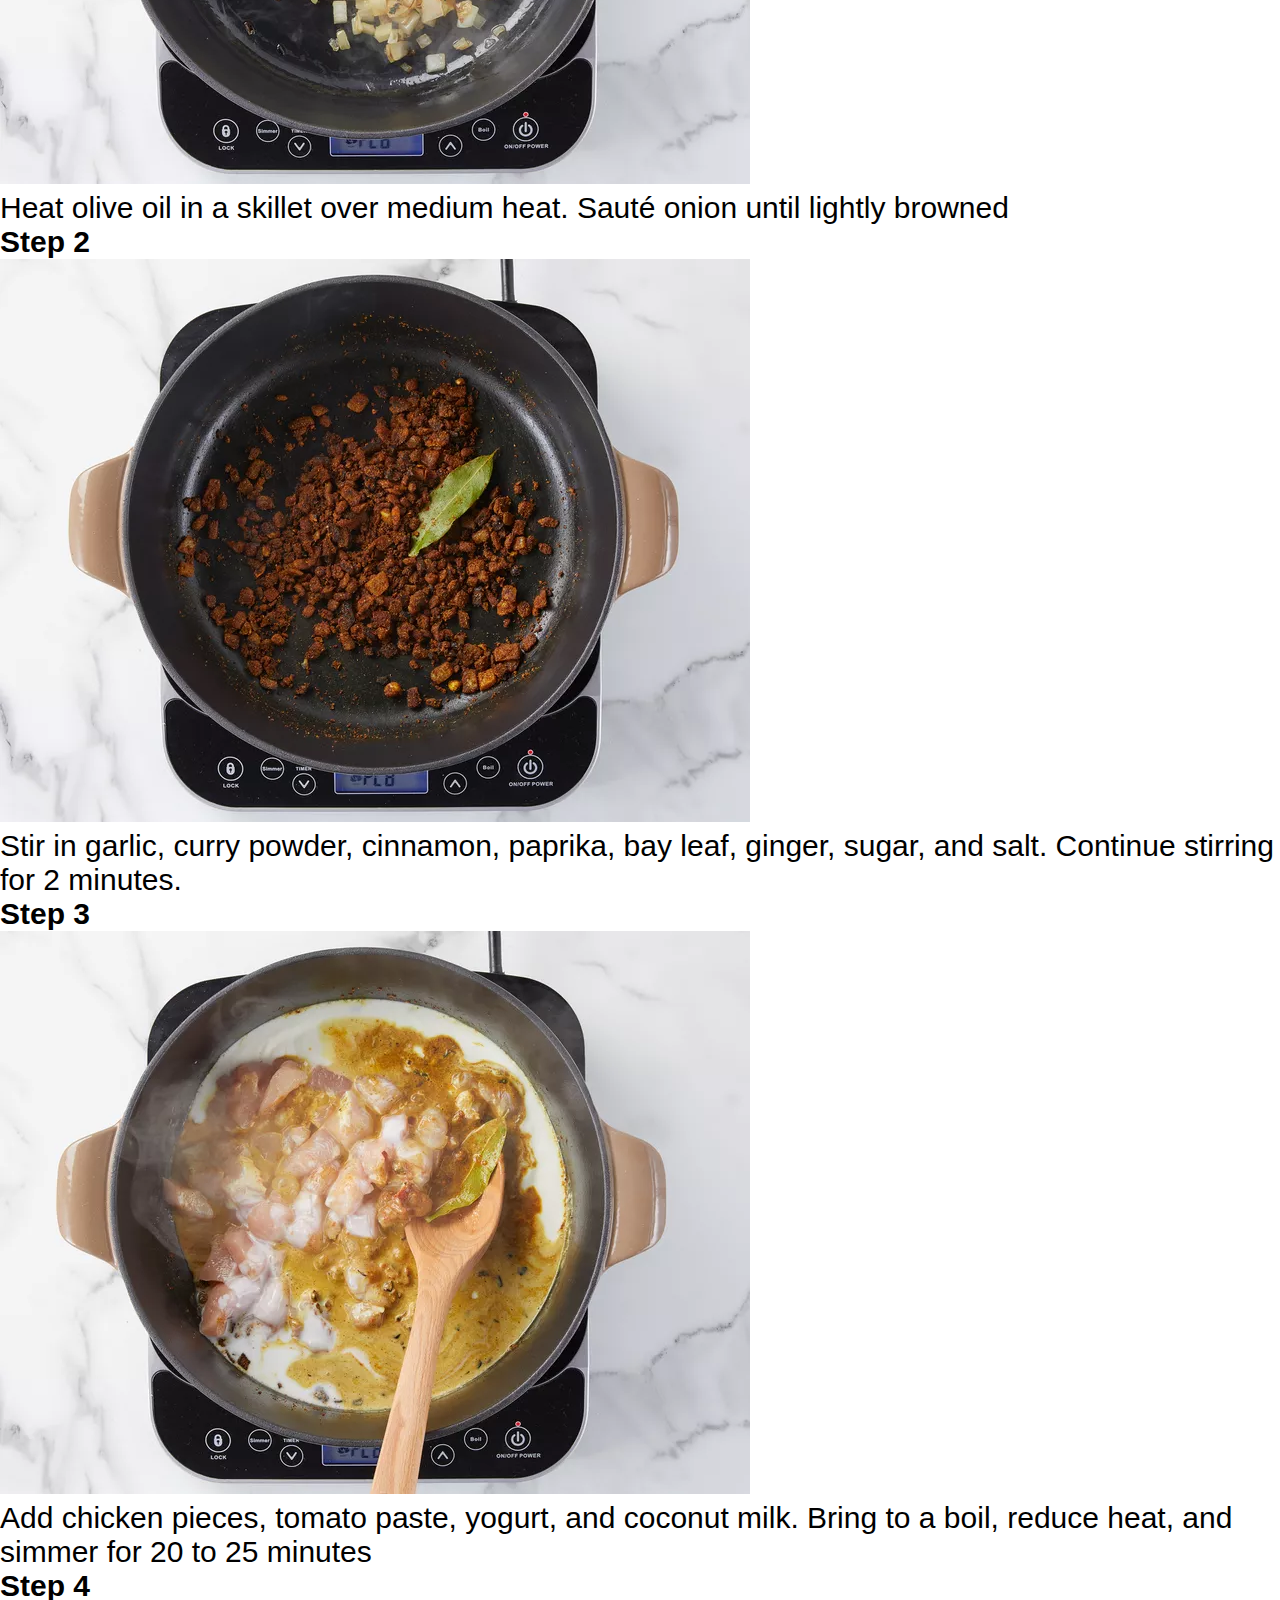
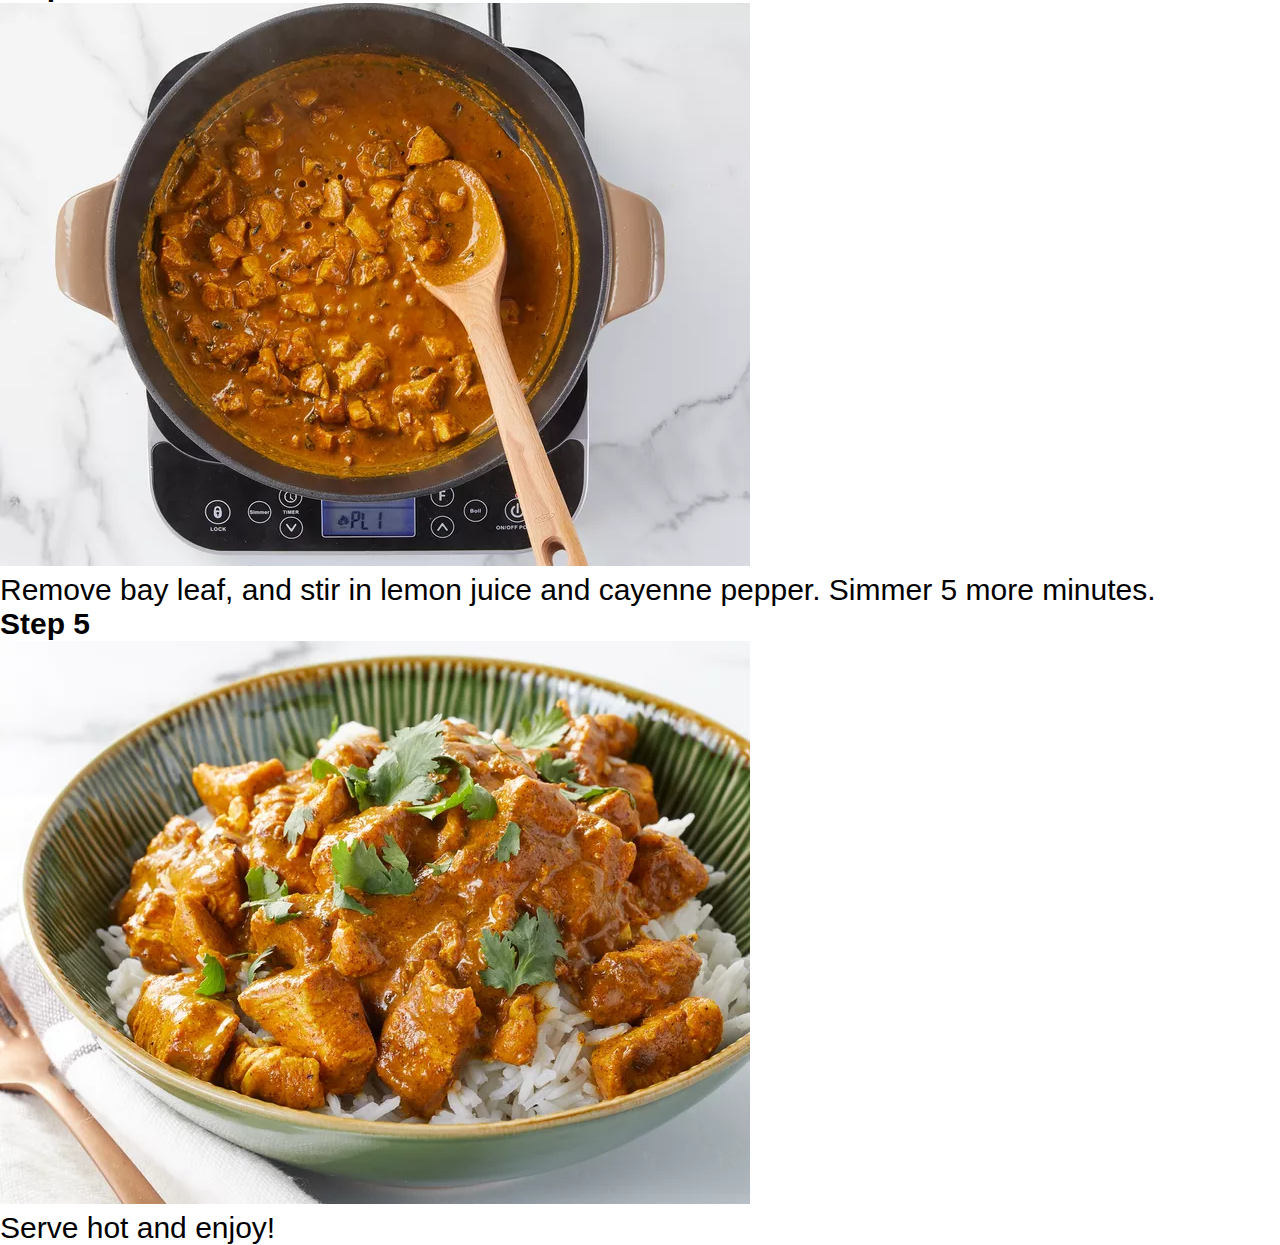
<file: chickencurry.html>
<!DOCTYPE html>
<html lang="en">
<head>
    <meta charset="UTF-8">
    <meta name="viewport" content="width=device-width, initial-scale=1.0">
    <title>Document</title>
</head>
<body>
    <header>
        <div class="container">
            <nav>
                <div class="logo">
                    <h1>CookWe</h1>
                </div>
                
                <div class="input">
                    <input type="text" value="" id="inp" placeholder="Search Recipe">
                    <i class="fa-solid fa-magnifying-glass"></i>
                </div>
                
    <div class="nav">
        <ul>
            <li><a href="home.html">Home</a></li>
            <li><a href="about.html">About</a></li>
            <li><a href="#">Category</a></li>
            <li><a href="login.html">LOGIN</a></li>
            <li><a href="signup.html">SIGNUP</a></li>
          </ul>
    </div>
    
</header>
   
    
</div>
    <style>
        *{
            font-size: 30px;
        }
.ingredients{
    text-align: center;
    
}
.img{
    text-align: center;
}
h1{
  border-right: 45px;
    text-align: center;
    font-size: 50px;
}
img .ing{
    text-align: right;
    font-size: 35px;
}
*{
    margin: 0;
    padding: 0%;
}
body {
    font-family: Arial, sans-serif;
    margin: 0;
    padding: 0;
    background-color: white;
  }
  nav{
    display: flex;
    justify-content: space-between;
    background-color: black;
    color: white;
    padding: 33px;
    box-shadow: 0px 4px 2px white;
  }
  .nav ul li{
    display: inline-block;
    padding: 18px;
    text-transform: uppercase;
}
.nav ul li a:hover{
    box-shadow: 0 3px 50px red,0 3px 50px red,o 3px 50px red,0 3px 50px red;
}
  .logo h1{
    font-size: 50px;
    color: white;
  }
  .icon{
    margin-left: -11px;
  }
  .icon i{
    font-size: 22px;
    margin-inline: 11px;
    background-color: white;
    color: black;
    padding: 11px;
    border-radius: 2px;
  }
  .icon i:hover{
    color: red;
    cursor: pointer;
  }
  nav input{
    width: 300px;
    padding: 11px;
    height: 30px;
    border: none;
    outline: none;
    font-size: 18px;
    border-radius: 2px;
  }
  .input i{
    margin-left: -28px;
    color: black;
    font-size: 20px;
  }
  .main{
    display: flex;
    justify-content: space-around;
  }
  .main .img{
    width: 33%;
    margin-top: 50px;
  }
  .main .text{
    width: 500px;
    margin-top: 30px;
  }
  .text h1{
    font-size: 45px;
    color: black;
  }
  .text p{
    color: black;
    font-size: 25px;
    margin-top: 22px;
  }
  .text button{
    margin-top: 20px;
    border: none;
    outline: none;
    background-color: black;
    color: white;
    border-radius: 2px;
    font-size: 22px;
    width: 140px;
    height: 40px;
  }
  .crd{
    display: flex;
    justify-content: center;
    color: black;
  }
  .crd .card{
    width: 1000px;
    background-color: white;
    border-radius: 2px;
    padding: 7px;
   
  }
  .crd img{
    padding: 7px;
    border-radius: 2px;
    display: flex;
    width: 343px;
    height: 256px;
    margin: auto;
  border-radius: 8px;
  }
  .card h2{
    margin-top: 12px;

  }
  .head h1{
    text-align: left;
    
  }
  /*.card button{
    margin-top: 25px;
    border: none;
    outline: none;
    background-color: black;
    color: white;
    border-radius: 2px;
    font-size: 22px;
    width: 140px;
    height: 38px;
  }*/
  /*.review .customer{
    width: 343px;
    height: 246px;
    background-color: black;
    color: white;
    text-align: center;
  }
  .customer img{
    width: 33%;
    border-radius: 50%;
  }*/

  
    </style>
    <h1>Chicken Curry</h1>
    <img src="chickencurry.png" alt="">
</body>
<p>
    <h1>INGREDIENTS</h1>
    3 tablespoons olive oil <br>

1 small onion, chopped <br>

2 cloves garlic, minced <br>

3 tablespoons curry powder <br>

1 teaspoon ground cinnamon <br>

1 teaspoon paprika <br>

1 bay leaf <br>

½ teaspoon grated fresh ginger root <br>

½ teaspoon white sugar <br>

salt to taste <br>

2 skinless, boneless chicken breast halves - cut into bite-size pieces <br>

1 tablespoon tomato paste <br>

1 cup plain yogurt <br>

¾ cup coconut milk <br>

½ lemon, juiced <br>

½ teaspoon cayenne pepper <br>
</p>
<p>
    <h1>DIRECTIONS</h1>
    <b>Step 1</b><br>
    <img src="cur1.webp" alt=""><br>
    Heat olive oil in a skillet over medium heat. Sauté onion until lightly browned <br>
    <b>Step 2</b><br>
    <img src="cur2.webp" alt=""><br>
    Stir in garlic, curry powder, cinnamon, paprika, bay leaf, ginger, sugar, and salt. Continue stirring for 2 minutes. <br>
    <b>Step 3</b><br>
    <img src="cur3.webp" alt=""><br>
    Add chicken pieces, tomato paste, yogurt, and coconut milk. Bring to a boil, reduce heat, and simmer for 20 to 25 minutes <br>
    <b>Step 4</b><br>
    <img src="cur4.webp" alt=""><br>
    Remove bay leaf, and stir in lemon juice and cayenne pepper. Simmer 5 more minutes. <br>
    <b>Step 5</b><br>
    <img src="cur5.webp" alt=""><br>
    Serve hot and enjoy! <br>
</p>
</html>
</file>
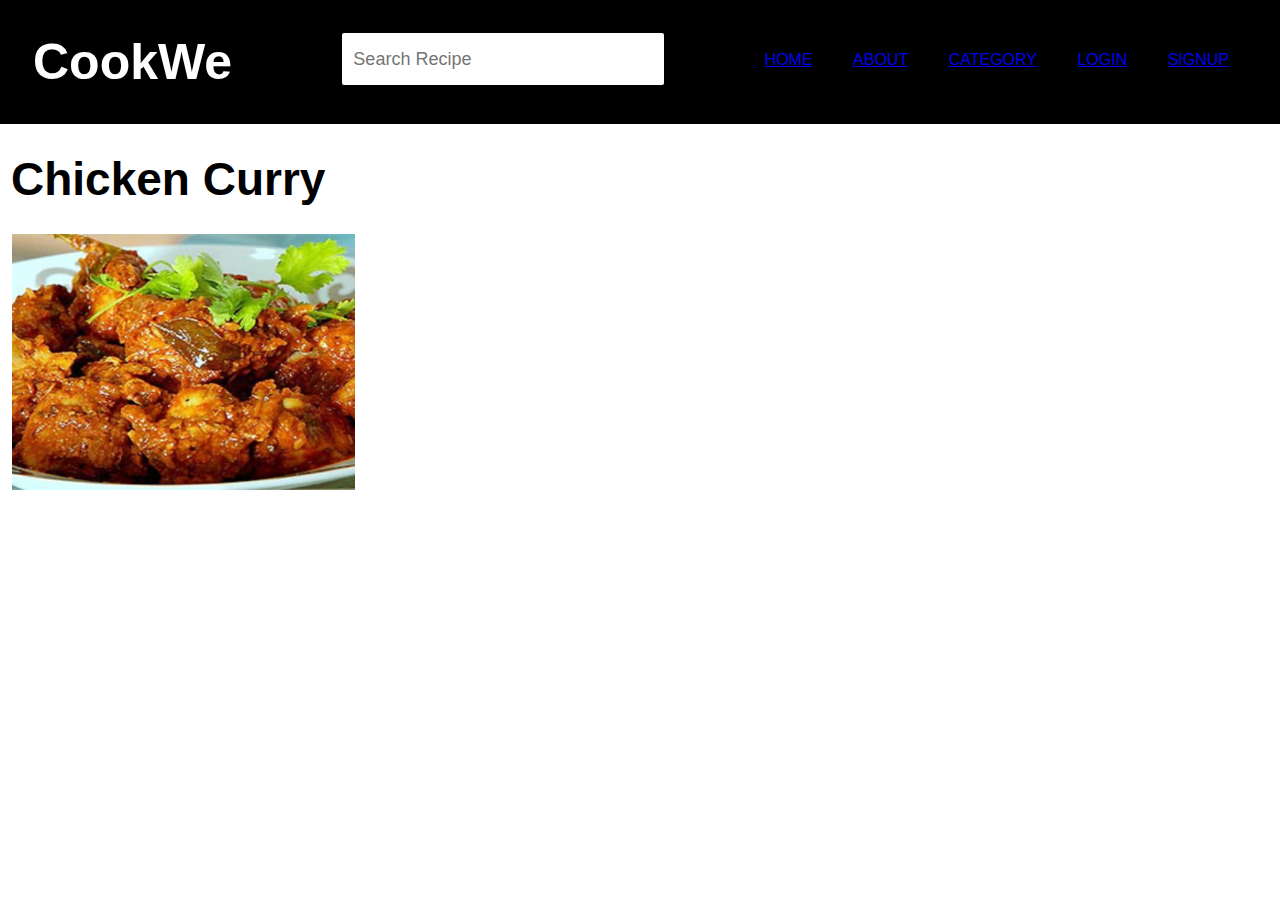
<file: chickencuryy.html>
<!DOCTYPE html>
<html lang="en">
<head>
    <meta charset="UTF-8">
    <meta name="viewport" content="width=\, initial-scale=1.0">
    <title>Document</title>
    <style>
          *{
    margin: 0;
    padding: 0%;
}
body {
    font-family: Arial, sans-serif;
    margin: 0;
    padding: 0;
    background-color: white;
  }
  .wrapper{
    border: 1px solid white;
    height: 256px;
    width: 100%;
    margin-left: 10px;
  }
  .image{
    border: 1px solid white;
    width: 343px;
    height: 256px;
    float: right;
  }
.detail{
    float: left;
    font-size: 23px;
}
.things{
    display: flex;
    border-radius: 30px;
    border: 20px solid white;
}

.card{
    border: 50px solid white;
    margin: 15px 20px 15px 15px;
    float: left;
    width: 256px;
    height: 550px;
    justify-content: center;
    align-items: center;
  }
  /*nav bar*/
  nav{
    display: flex;
    justify-content: space-between;
    background-color: black;
    color: white;
    padding: 33px;
    box-shadow: 0px 4px 2px white;
  }
  .nav ul li{
    display: inline-block;
    padding: 18px;
    text-transform: uppercase;
}
.nav ul li a:hover{
    box-shadow: 0 3px 50px red,0 3px 50px red,o 3px 50px red,0 3px 50px red;
}
  .logo h1{
    font-size: 50px;
    color: white;
  }
  .icon{
    margin-left: -11px;
  }
  .icon i{
    font-size: 22px;
    margin-inline: 11px;
    background-color: white;
    color: black;
    padding: 11px;
    border-radius: 2px;
  }
  .icon i:hover{
    color: red;
    cursor: pointer;
  }
  nav input{
    width: 300px;
    padding: 11px;
    height: 30px;
    border: none;
    outline: none;
    font-size: 18px;
    border-radius: 2px;
  }
  .input i{
    margin-left: -28px;
    color: black;
    font-size: 20px;
  }
  .directions{
    float: right;
  }
    </style>
</head>
<body>
    <header>
        <div class="container">
            <nav>
                <div class="logo">
                    <h1>CookWe</h1>
                </div>
                
                <div class="input">
                    <input type="text" value="" id="inp" placeholder="Search Recipe">
                    <i class="fa-solid fa-magnifying-glass"></i>
                </div>
                
    <div class="nav">
        <ul>
            <li><a href="home.html">Home</a></li>
            <li><a href="about.html">About</a></li>
            <li><a href="#">Category</a></li>
            <li><a href="login.html">LOGIN</a></li>
            <li><a href="signup.html">SIGNUP</a></li>
          </ul>
    </div>
    
</header>
<div class="wrapper">
       
    <div class="detail">
       <br> <h1>Chicken Curry<br> </h1>
     <br>
     <div class="image">
        <img src="chickencurry.png" alt=""> 
    </div>
</file>
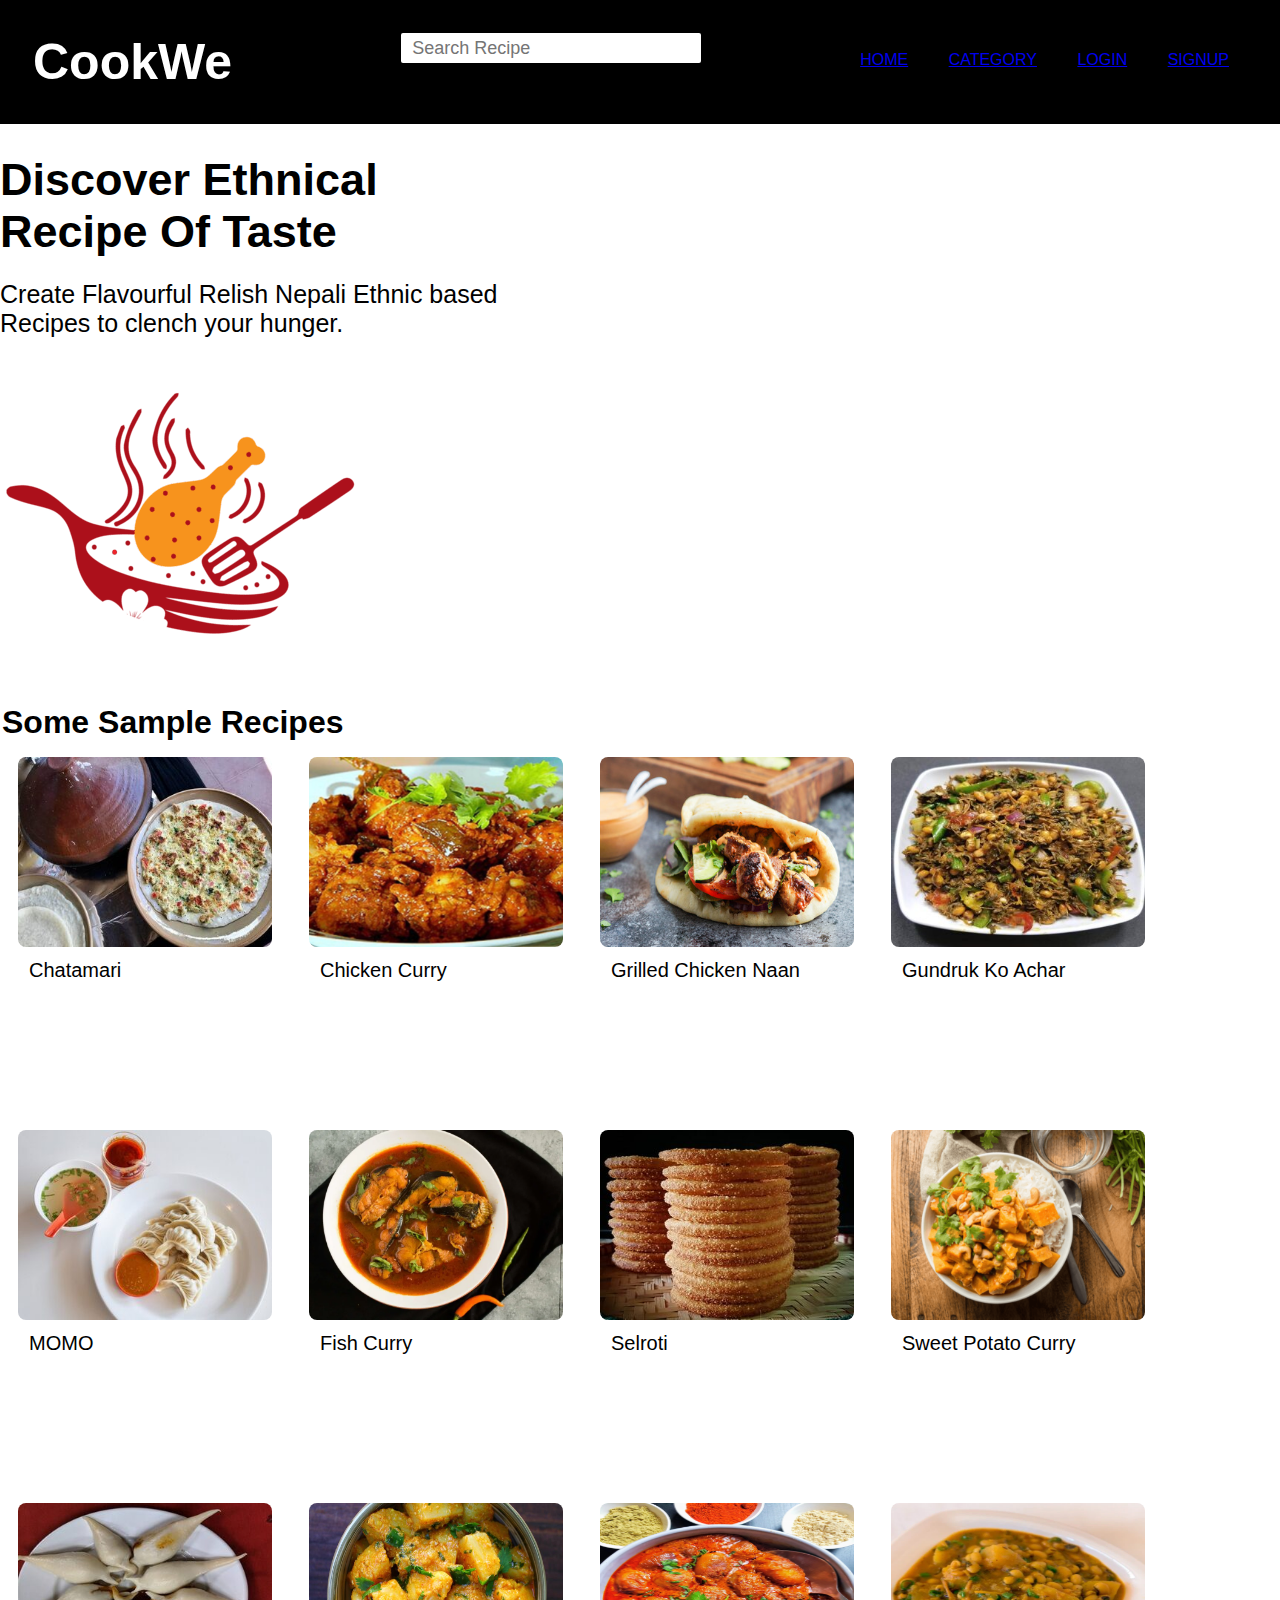
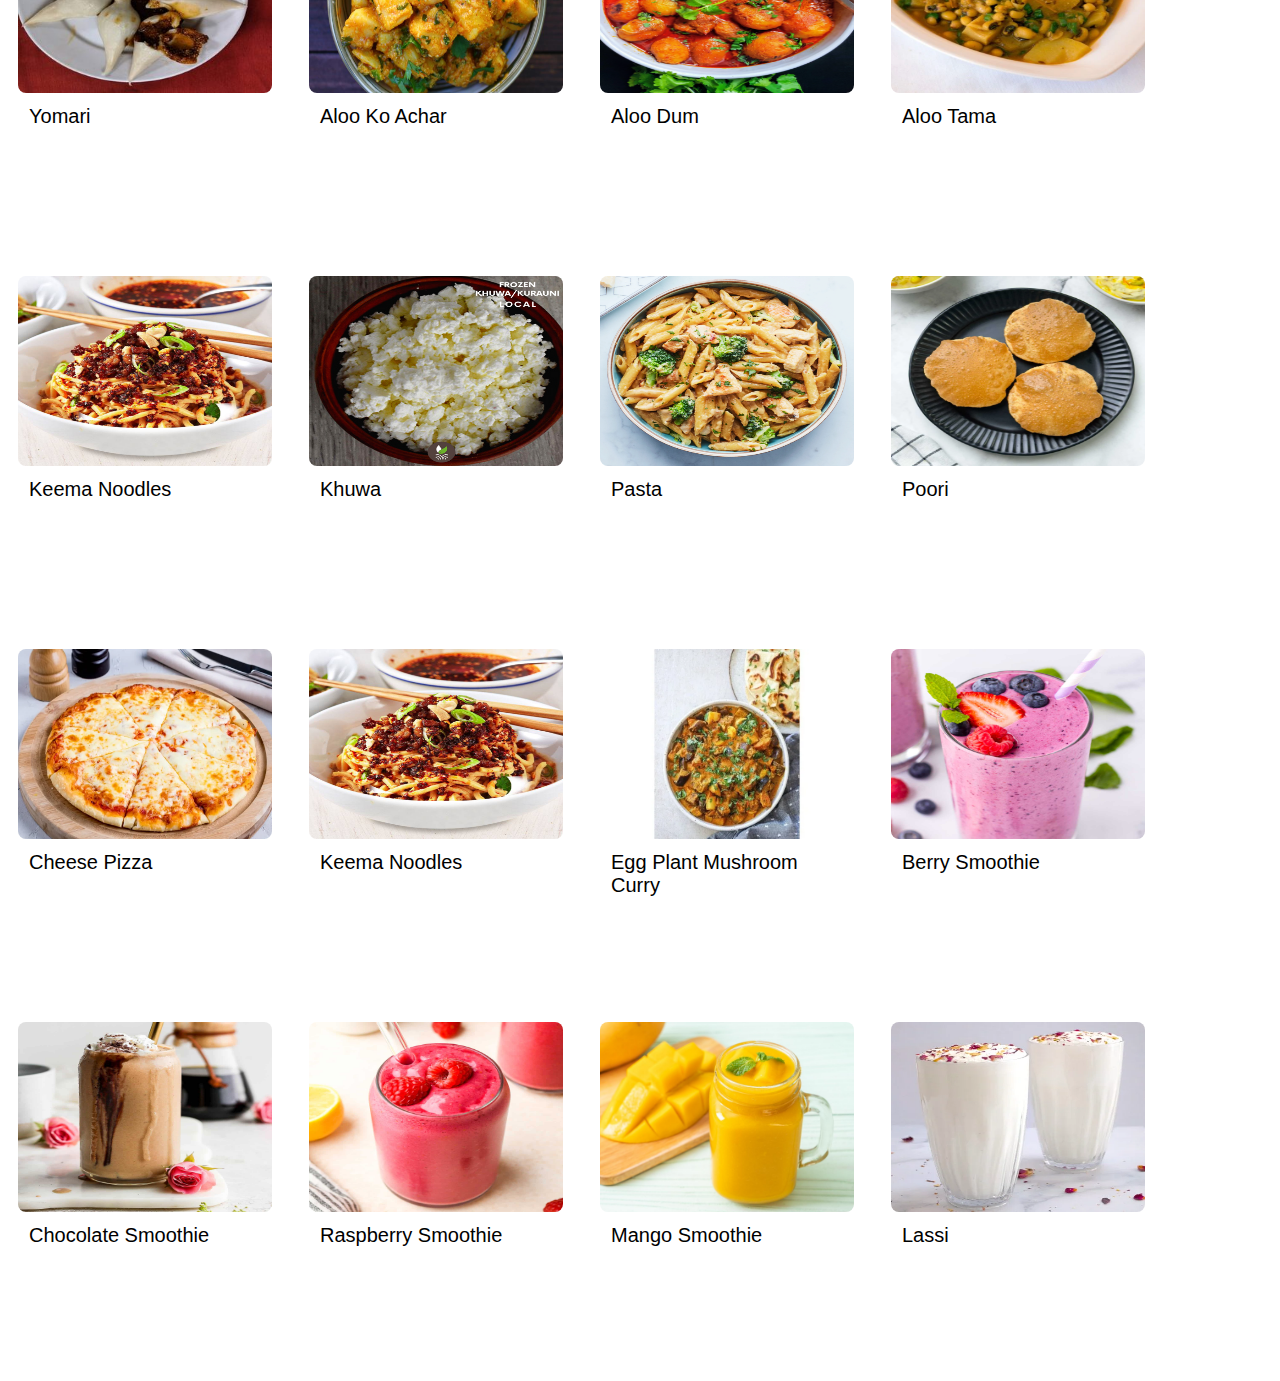
<file: home.html>
<!DOCTYPE html>
<html lang="en">
<head>
    <meta charset="UTF-8">
    <meta name="viewport" content="width=device-width, initial-scale=1.0">
    <title>Document</title>
    <link rel="stylesheet" type="text/css" href="style.css">
    <script src="https://cdnjs.cloudflare.com/ajax/libs/font-awesome/6.5.1/css/all.min.css" crossorigin="anonymous"></script>
    <style>
        *{
    margin: 0;
    padding: 0px;
    box-sizing: border-box;
}
body {
    font-family: Arial, sans-serif;
    width: 100%;
    height: 100vh;
    background-color: white;
    margin-right: 100px;
}
  /*.section {
    margin-left: 200px;
  }*/
  .cards{
    border: 1px solid white;
    margin: 15px 20px 15px 15px;
    float: left;
    width: 256px;
    height: 343px;
    justify-content: center;
    align-items: center;
  }
 .cards img{
    width: 100%;
    height: 190px;
   
    border-radius: 8px;
 }
 .name{
    padding: 8px;
    margin-left: 3px;
    color:black;
    font-size: 20px;
 }
 .main .text{
    margin-right: 300px;
 }
 .button{
    text-align: left;
 }
    </style>
</head>
<body>
    <header>
        <div class="container">
            <nav>
                <div class="logo">
                    <h1>CookWe</h1>
                </div>
                <div class="input">
                    <input type="text" value="" id="inp" placeholder="Search Recipe">
                    <i class="fa-solid fa-magnifying-glass"></i>
                </div>
                <div class="nav">
                    <ul>
                        <li><a href="home.html">Home</a></li>
                        
                        <li><a href="#">Category</a></li>
                        <li><a href="login.html">LOGIN</a></li>
                        <li><a href="signup.html">SIGNUP</a></li>
                      </ul>
                </div>
            </nav>
            <!--main page-->
            <div class="main">
                <div class="text">
                    <h1>Discover Ethnical Recipe Of Taste</h1>
                    <p>Create Flavourful Relish Nepali Ethnic based Recipes to clench your hunger. </p>
                   
                </div>
                <img src="cooklogo.png" alt="">
            </div>
            <!--card food-->
            <table>
                <tr>
                    <td>
                        <div class="head">
                            <h1>Some Sample Recipes</h1>
                        </div>
    <section>
    <div class="card">
        <div class="cards">
            <a href=""><img src="chatamari.jpg" alt=""></a>
            <div class="name">Chatamari</div>
        </div>
        <div class="cards">
            <a href="#"><img src="chickencurry.png" alt=""></a>
            <div class="name">Chicken Curry</div>
        </div>
        <div class="cards">
            <a href="#"><img src="grilledchickennaan.jpg" alt=""></a>
            <div class="name">Grilled Chicken Naan</div>
        </div>
        <div class="cards">
            <a href="#"><img src="gundrukachar.jpg" alt=""></a>
            <div class="name">Gundruk Ko Achar</div>
        </div>
        <div class="cards">
            <a href="#"><img src="momo.jpg" alt=""></a>
            <div class="name">MOMO</div>
        </div>
        <div class="cards">
            <a href="#"><img src="fishcurry.webp" alt=""></a>
            <div class="name">Fish Curry</div>
        </div>
        <div class="cards">
            <a href="#"><img src="selroti.jpg" alt=""></a>
            <div class="name">Selroti</div>
        </div>
        <div class="cards">
            <a href="#"><img src="sweetpotatocurry.png" alt=""></a>
            <div class="name">Sweet Potato Curry</div>
        </div>
        <div class="cards">
            <a href="#"><img src="yomari.jpg" alt=""></a>
            <div class="name">Yomari</div>
        </div>
        <div class="cards">
            <a href="#"><img src="alooachar.jpg" alt=""></a>
            <div class="name">Aloo Ko Achar</div>
        </div>
        <div class="cards">
            <a href="#"><img src="aloodum.webp" alt=""></a>
            <div class="name">Aloo Dum</div>
        </div>
        <div class="cards">
            <a href="#"><img src="alootama.webp" alt=""></a>
            <div class="name">Aloo Tama</div>
        </div>
        <div class="cards">
            <a href="#"><img src="keema noodles.jpg" alt=""></a>
            <div class="name">Keema Noodles</div>
        </div>
        <div class="cards">
            <a href="#"><img src="khuwa.png" alt=""></a>
            <div class="name">Khuwa</div>
        </div>
        <div class="cards">
            <a href="#"><img src="pasta.webp" alt=""></a>
            <div class="name">Pasta</div>
        </div>
        <div class="cards">
            <a href="#"><img src="poori.webp" alt=""></a>
            <div class="name">Poori</div>
        </div>
        <div class="cards">
            <a href="#"><img src="cheesepizza.webp" alt=""></a>
            <div class="name">Cheese Pizza</div>
        </div>

        <div class="cards">
            <a href="#"><img src="keema noodles.jpg" alt=""></a>
            <div class="name">Keema Noodles</div>
        </div>
        <div class="cards">
            <a href="#"><img src="eggplantmushroomcurry.webp" alt=""></a>
            <div class="name">Egg Plant Mushroom Curry</div>
        </div>
        <div class="cards">
            <a href="#"><img src="berrysmoothie.jpg" alt=""></a>
            <div class="name">Berry Smoothie</div>
        </div>
       
        <div class="cards">
            <a href="#"><img src="chcolatesmoothie.jpg" alt=""></a>
            <div class="name">Chocolate Smoothie</div>
        </div>
        <div class="cards">
            <a href="#"><img src="raspberrysmothie.jpg" alt=""></a>
            <div class="name">Raspberry Smoothie</div>
        </div>
        <div class="cards">
            <a href="#"><img src="mangosmoothie.jpg" alt=""></a>
            <div class="name">Mango Smoothie</div>
        </div>
        <div class="cards">
            <a href="#"><img src="lassi.webp" alt=""></a>
            <div class="name">Lassi</div>
        </div>
        
    </div>
</section>
</body>
</html>
</file>
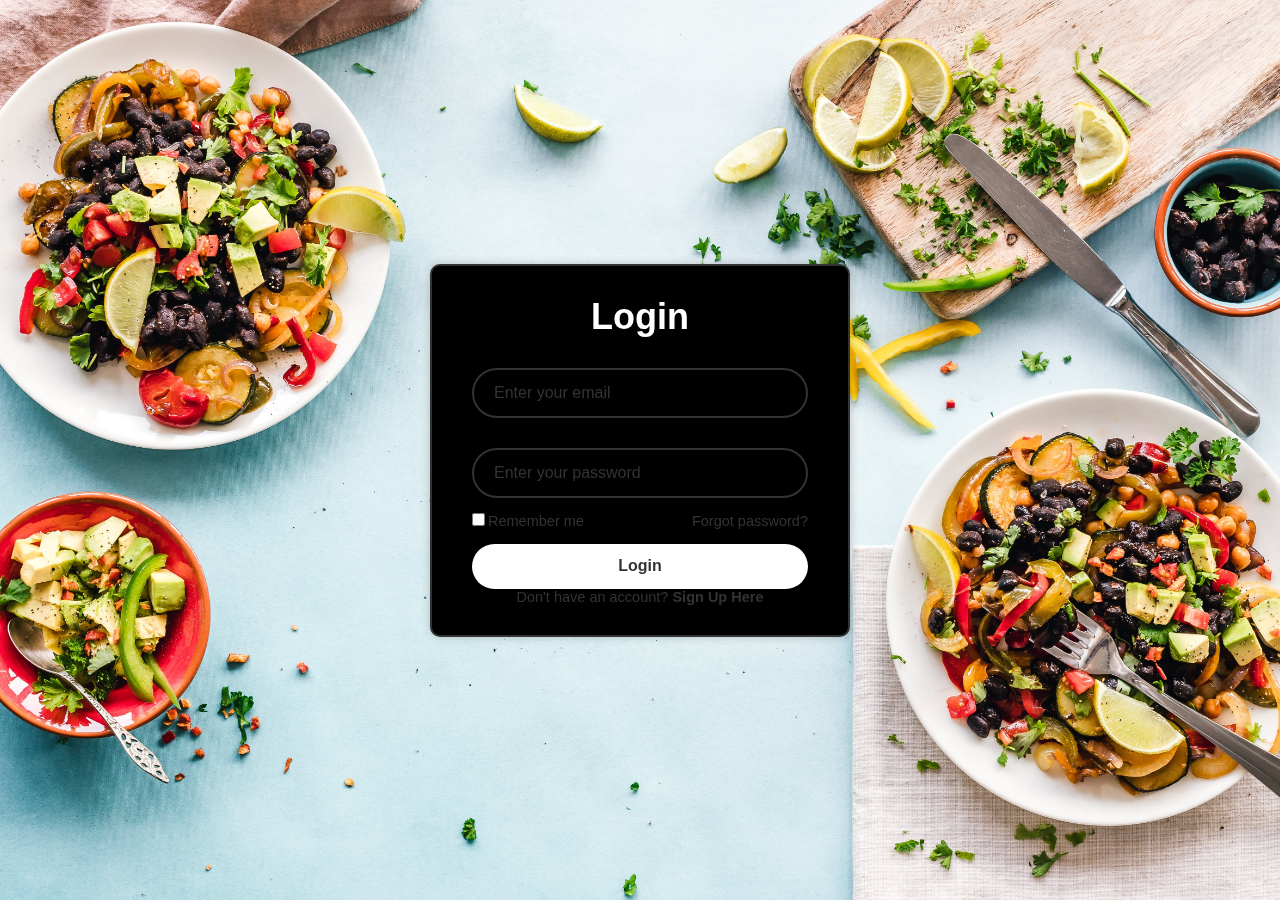
<file: login.html>
<!DOCTYPE html>
<html lang="en">
<head>
    <meta charset="UTF-8">
    <meta name="viewport" content="width=device-width, initial-scale=1.0">
    <title>Login</title>
    <style>
      *{
        margin: 0;
        padding: 0;
        box-sizing: border-box;
        font-family: "Poppins", sans-serif;
      }
      body {
        display: flex;
        justify-content: center;
        align-items: center;
        min-height: 100vh;
        background: url('background.jpg') no-repeat;
        background-size: cover;
        background-position: center;
      }
      .login {
        width: 420px;
        background: black;
        border: 2px solid rgba(255, 255, 255, .2);
        box-shadow: 0 0 10px rgba(0, 0, 0, .2);
        color: #333;
        backdrop-filter: blur(20px);
        border-radius: 10px;
        padding: 30px 40px;
      }
      .login h1 {
        font-size: 36px;
        color: white;
        text-align: center;
      }
      .login .input-box {
        width: 100%;
        height: 50px;
        margin: 30px 0;
      }
      .input-box input {
        width: 100%;
        height: 100%;
        background: transparent;
        border: none;
        outline: none;
        border: 2px solid rgba(255, 255, 255, .2);
        border-radius: 40px;
        font-size: 16px;
        color: white;
        padding: 20px 45px 20px 20px;
      }
      .input-box input::placeholder {
        color: #333;
      }
      .input-box i {
        position: absolute;
        right: 20px;
        top: 50%;
        transform: translateY(-50%);
        font-size: 20px;
      }
      .login .remember-forgot {
        display: flex;
        justify-content: space-between;
        font-size: 14.5px;
        margin: -15px 0 15px;
      }
      .remember-forgot label input {
        accent-color: #333;
        margin-right: 3px;
      }
      .remember-forgot a {
        color: #333;
        text-decoration: none;
      }
      .remember-forgot a:hover {
        text-decoration: underline;
      }
      .login .btn {
        width: 100%;
        height: 45px;
        background: #fff;
        border: none;
        outline: none;
        border-radius: 40px;
        box-shadow: 0 0 10px rgba(0, 0, 0, .1);
        cursor: pointer;
        font-size: 16px;
        color: #333;
        font-weight: 600;
      }
      .login .register-link {
        font-size: 14.5px;
        text-align: center;
        margin-top: 20px 0 15px;

      }
      .register-link p a {
        color: #333;
        text-decoration: none;
        font-weight: 600;
      }
      .register-link p a:hover {
        text-decoration: underline;
      }
    </style>
</head>
<body>
 <!--- <div class="container">
    <style>
      nav{
    display: flex;
    justify-content: space-between;
    background-color: black;
    color: white;
    padding: 33px;
    box-shadow: 0px 4px 2px white;
  }
  .nav ul li{
    display: inline-block;
    padding: 18px;
    text-transform: uppercase;
}
.nav ul li a:hover{
    box-shadow: 0 3px 50px red,0 3px 50px red,o 3px 50px red,0 3px 50px red;
}
  .logo h1{
    font-size: 50px;
    color: white;
  }
  /*.icon{
    margin-left: -11px;
  }*/
  .icon i{
    font-size: 22px;
    margin-inline: 11px;
    background-color: white;
    color: black;
    padding: 11px;
    border-radius: 2px;
  }
  .icon i:hover{
    color: red;
    cursor: pointer;
  }
  nav input{
    width: 200px;
    padding: 11px;
    height: 30px;
    border: none;
    outline: none;
    font-size: 18px;
    border-radius: 2px;
  }
  .input i{
    margin-left: -28px;
    color: black;
    font-size: 20px;
  }
    </style>
    <nav>
        <div class="logo">
            <h1>CookWe</h1>
        </div>
        <div class="input">
            <input type="text" value="" id="inp" placeholder="Search Recipe">
            <i class="fa-solid fa-magnifying-glass"></i>
        </div>
        <div class="nav">
            <ul>
                <li><a href="Home.html">Home</a></li>
                <li><a href="#">About</a></li>
                <li><a href="#">Category</a></li>
                <li><a href="login.html">LOGIN</a></li>
                <li><a href="signup.html">SIGNUP</a></li>
              </ul>
        </div>
    </nav>-->
  <div class="login">
    <form action="">
      <h1>Login</h1>
      <div class="input-box">
        <input type="email" placeholder="Enter your email" id="email" name="email">
      </div>
      <div class="input-box">
        <input type="password" placeholder="Enter your password" id="password" name="password">
      </div>
      <div class="remember-forgot">
        <label><input type="checkbox">Remember me</label>
        <a href="#">Forgot password?</a>
      </div>
      <button type="submit" class="btn">Login</button>
      <div class="register-link">
        <p>Don't have an account? <a href="signup.HTML">Sign Up Here</a></p>
      </div>
    </form>
  </div>
</body>
</html>
</file>
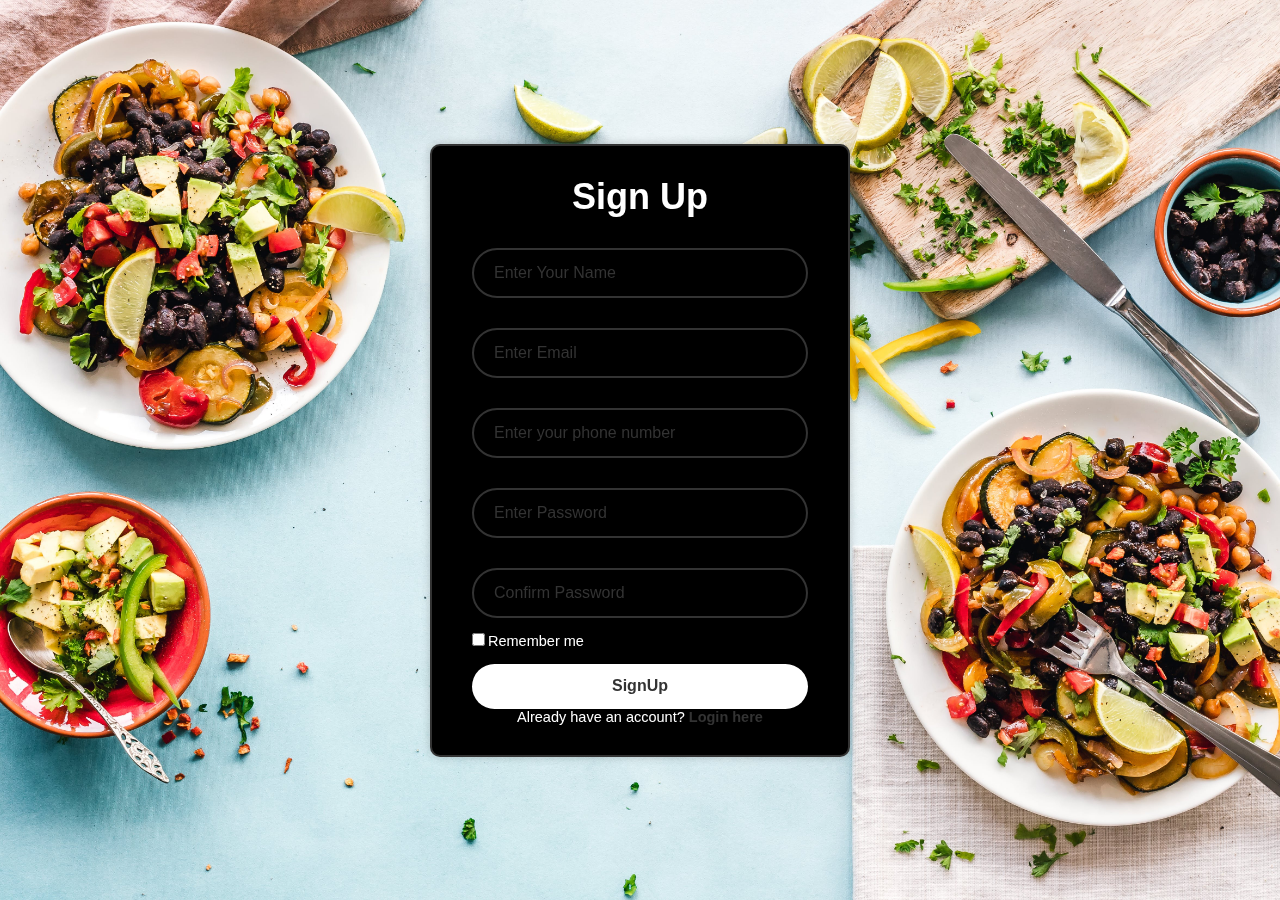
<file: signup.html>
<!DOCTYPE html>
<html>
<head>
    <title>SignUp</title>
    <style>
      *{
        margin: 0;
        padding: 0;
        box-sizing: border-box;
        font-family: "Poppins", sans-serif;
      }
      body {
        display: flex;
        justify-content: center;
        align-items: center;
        min-height: 100vh;
        background: url('background.jpg') no-repeat;
        background-size: cover;
        background-position: center;
      }
      .signup {
        width: 420px;
        background: black;
        border: 2px solid rgba(255, 255, 255, .2);
        box-shadow: 0 0 10px rgba(0, 0, 0, .2);
        color: white;
        backdrop-filter: blur(20px);
        border-radius: 10px;
        padding: 30px 40px;
      }
      .signup h1 {
        font-size: 36px;
        color: white;
        text-align: center;
      }
      .signup .input-box {
        width: 100%;
        height: 50px;
        margin: 30px 0;
      }
      .input-box input {
        width: 100%;
        height: 100%;
        background: transparent;
        border: none;
        outline: none;
        border: 2px solid rgba(255, 255, 255, .2);
        border-radius: 40px;
        font-size: 16px;
        color: white;
        padding: 20px 45px 20px 20px;
      }
      .input-box input::placeholder {
        color: #333;
      }
      .input-box i {
        position: absolute;
        right: 20px;
        top: 50%;
        transform: translateY(-50%);
        font-size: 20px;
      }
      .signup .remember {
        display: flex;
        justify-content: space-between;
        font-size: 14.5px;
        margin: -15px 0 15px;
      }
      .remember label input {
        accent-color: #333;
        margin-right: 3px;
      }
      .remember a {
        color: #333;
        text-decoration: none;
      }
      .remember a:hover {
        text-decoration: underline;
      }
      .signup .submit-btn {
        width: 100%;
        height: 45px;
        background: #fff;
        border: none;
        outline: none;
        border-radius: 40px;
        box-shadow: 0 0 10px rgba(0, 0, 0, .1);
        cursor: pointer;
        font-size: 16px;
        color: #333;
        font-weight: 600;
      }
      .signup .register-link {
        font-size: 14.5px;
        text-align: center;
        margin-top: 20px 0 15px;

      }
      .register-link p a {
        color: #333;
        text-decoration: none;
        font-weight: 600;
      }
      .register-link p a:hover {
        text-decoration: underline;
      }
    </style>
</head>
<body>
  <div class="signup">
    <form action="" method="post" >
      <h1>Sign Up</h1>
        <div class="input-box">
          <input type="text" placeholder="Enter Your Name" name="username" id="username" required>
        </div>
        <div class="input-box">
          <input type="text" placeholder="Enter Email" name="email" id="email" required>
        </div>
        <div class="input-box">
          <input type="number" placeholder="Enter your phone number" name="number" id="number" required>
        </div>
        <div class="input-box">
          <input type="password" placeholder="Enter Password" name="password" id="password" required>
        </div>
        <div class="input-box">
          <input type="password" placeholder="Confirm Password" name="confirm-password" id="confirm-password" required>
        </div>
        <div class="remember">
          <label><input type="checkbox">Remember me</label>
        </div>
        <button type="submit" class="submit-btn">SignUp</button>
        <div class="register-link">
          <p>Already have an account? <a href="login.html">Login here</a></p>
        </div>
    </form>
</div>
</body>
</html>
</file>
<file: style.css>
*{
    margin: 0;
    padding: 0%;
}
body {
    font-family: Arial, sans-serif;
    margin: 0;
    padding: 0;
    background-color: white;
  }
 nav{
    display: flex;
    justify-content: space-between;
    background-color: black;
    color: white;
    padding: 33px;
    box-shadow: 0px 4px 2px white;
  }
  .nav ul li{
    display: inline-block;
    padding: 18px;
    text-transform: uppercase;
}
.nav ul li a:hover{
    box-shadow: 0 3px 50px red,0 3px 50px red,o 3px 50px red,0 3px 50px red;
}
  .logo h1{
    font-size: 50px;
    color: white;
  }
  .icon{
    margin-left: -11px;
  }
  .icon i{
    font-size: 22px;
    margin-inline: 11px;
    background-color: white;
    color: black;
    padding: 11px;
    border-radius: 2px;
  }
  .icon i:hover{
    color: red;
    cursor: pointer;
  }
  nav input{
    width: 300px;
    padding: 11px;
    height: 30px;
    border: none;
    outline: none;
    font-size: 18px;
    border-radius: 2px;
  }
  .input i{
    margin-left: -28px;
    color: black;
    font-size: 20px;
  }*/
  
  .main{
    display: flex;
    justify-content: space-around;
  }
  .main .img{
    width: 33%;
    margin-top: 50px;
  }
  .main .text{
    width: 500px;
    margin-top: 30px;
  }
  .text h1{
    font-size: 45px;
    color: black;
  }
  .text p{
    color: black;
    font-size: 25px;
    margin-top: 22px;
  }
  .text button{
    margin-top: 20px;
    border: none;
    outline: none;
    background-color: black;
    color: white;
    border-radius: 2px;
    font-size: 22px;
    width: 140px;
    height: 40px;
  }
  .crd{
    border: 1px solid black;
  }
  .crd .card{
    border: 1px solid white;
    float:left;
    /*display: flex;*/
    justify-content: center;
    margin: 15px 20px 15px 15px;
    align-items: center;
    width: 145px;
   /* color: black;*/
  }
  /*.crd .card{
    width: 1000px;
    background-color: white;
    border-radius: 2px;
    padding: 7px;
   
  }*/
  .crd img{
    padding: 7px;
    border-radius: 2px;
    display: flex;
    width: 343px;
    height: 256px;
    margin: auto;
  border-radius: 8px;
  }
  .card h2{
    margin-top: 12px;

  }
  .card button{
    margin-top: 25px;
    border: none;
    outline: none;
    background-color: black;
    color: white;
    border-radius: 2px;
    font-size: 22px;
    width: 140px;
    height: 38px;
  }
  /*.review .customer{
    width: 343px;
    height: 246px;
    background-color: black;
    color: white;
    text-align: center;
  }
  .customer img{
    width: 33%;
    border-radius: 50%;
  }*/
</file>
